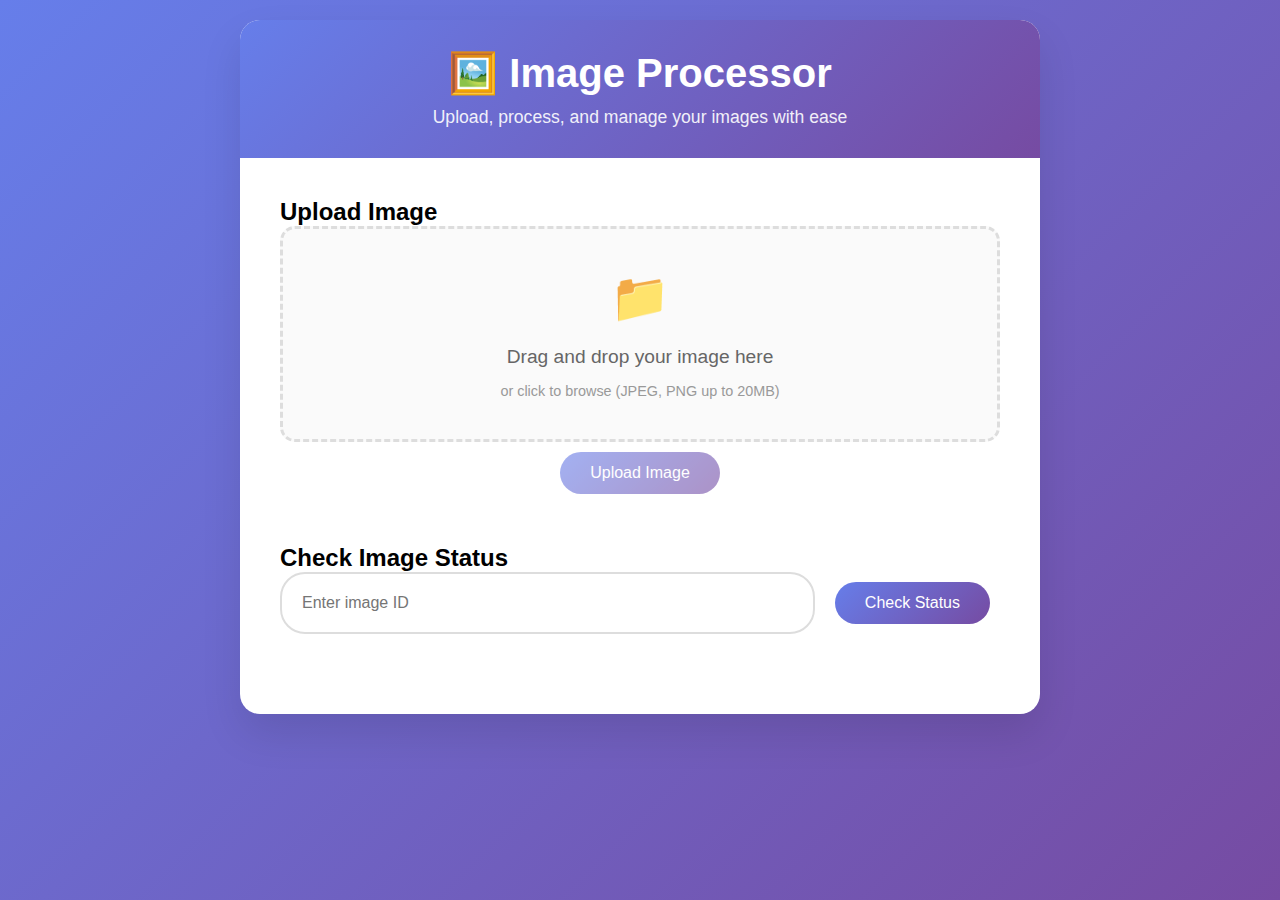
<file: 4_imageprocessor/index.html>
<!DOCTYPE html>
<html lang="en">
<head>
    <meta charset="UTF-8">
    <meta name="viewport" content="width=device-width, initial-scale=1.0">
    <title>Image Processor</title>
    <style>
        * {
            margin: 0;
            padding: 0;
            box-sizing: border-box;
        }

        body {
            font-family: 'Segoe UI', Tahoma, Geneva, Verdana, sans-serif;
            background: linear-gradient(135deg, #667eea 0%, #764ba2 100%);
            min-height: 100vh;
            padding: 20px;
        }

        .container {
            max-width: 800px;
            margin: 0 auto;
            background: white;
            border-radius: 20px;
            box-shadow: 0 20px 40px rgba(0, 0, 0, 0.1);
            overflow: hidden;
        }

        .header {
            background: linear-gradient(135deg, #667eea 0%, #764ba2 100%);
            color: white;
            padding: 30px;
            text-align: center;
        }

        .header h1 {
            font-size: 2.5rem;
            margin-bottom: 10px;
        }

        .header p {
            font-size: 1.1rem;
            opacity: 0.9;
        }

        .content {
            padding: 40px;
        }

        .upload-section {
            margin-bottom: 40px;
        }

        .upload-area {
            border: 3px dashed #ddd;
            border-radius: 15px;
            padding: 40px;
            text-align: center;
            transition: all 0.3s ease;
            cursor: pointer;
            background: #fafafa;
        }

        .upload-area:hover {
            border-color: #667eea;
            background: #f0f4ff;
        }

        .upload-area.dragover {
            border-color: #667eea;
            background: #e8f2ff;
            transform: scale(1.02);
        }

        .upload-icon {
            font-size: 3rem;
            color: #667eea;
            margin-bottom: 20px;
        }

        .upload-text {
            font-size: 1.2rem;
            color: #666;
            margin-bottom: 15px;
        }

        .upload-hint {
            font-size: 0.9rem;
            color: #999;
        }

        #fileInput {
            display: none;
        }

        .btn {
            background: linear-gradient(135deg, #667eea 0%, #764ba2 100%);
            color: white;
            border: none;
            padding: 12px 30px;
            border-radius: 25px;
            font-size: 1rem;
            cursor: pointer;
            transition: all 0.3s ease;
            margin: 10px;
        }

        .btn:hover {
            transform: translateY(-2px);
            box-shadow: 0 10px 20px rgba(102, 126, 234, 0.3);
        }

        .btn:disabled {
            opacity: 0.6;
            cursor: not-allowed;
            transform: none;
        }

        .btn-secondary {
            background: #6c757d;
        }

        .btn-danger {
            background: #dc3545;
        }

        .status-section {
            margin-bottom: 40px;
        }

        .status-input {
            display: flex;
            gap: 10px;
            margin-bottom: 20px;
        }

        .status-input input {
            flex: 1;
            padding: 12px 20px;
            border: 2px solid #ddd;
            border-radius: 25px;
            font-size: 1rem;
            outline: none;
            transition: border-color 0.3s ease;
        }

        .status-input input:focus {
            border-color: #667eea;
        }

        .status-result {
            background: #f8f9fa;
            border-radius: 15px;
            padding: 20px;
            margin-top: 20px;
            display: none;
        }

        .status-result.show {
            display: block;
        }

        .status-badge {
            display: inline-block;
            padding: 5px 15px;
            border-radius: 20px;
            font-size: 0.9rem;
            font-weight: bold;
            margin-bottom: 10px;
        }

        .status-pending {
            background: #fff3cd;
            color: #856404;
        }

        .status-running {
            background: #cce5ff;
            color: #004085;
        }

        .status-completed {
            background: #d4edda;
            color: #155724;
        }

        .status-failed {
            background: #f8d7da;
            color: #721c24;
        }

        .image-preview {
            max-width: 100%;
            border-radius: 10px;
            margin-top: 15px;
        }

        .progress {
            width: 100%;
            height: 6px;
            background: #e9ecef;
            border-radius: 3px;
            overflow: hidden;
            margin: 20px 0;
        }

        .progress-bar {
            height: 100%;
            background: linear-gradient(135deg, #667eea 0%, #764ba2 100%);
            width: 0%;
            transition: width 0.3s ease;
        }

        .alert {
            padding: 15px 20px;
            border-radius: 10px;
            margin: 20px 0;
            display: none;
        }

        .alert-success {
            background: #d4edda;
            color: #155724;
            border: 1px solid #c3e6cb;
        }

        .alert-error {
            background: #f8d7da;
            color: #721c24;
            border: 1px solid #f5c6cb;
        }

        .alert.show {
            display: block;
        }

        @media (max-width: 768px) {
            .container {
                margin: 10px;
                border-radius: 15px;
            }

            .content {
                padding: 20px;
            }

            .header h1 {
                font-size: 2rem;
            }

            .status-input {
                flex-direction: column;
            }
        }
    </style>
</head>
<body>
    <div class="container">
        <div class="header">
            <h1>🖼️ Image Processor</h1>
            <p>Upload, process, and manage your images with ease</p>
        </div>

        <div class="content">
            <!-- Upload Section -->
            <div class="upload-section">
                <h2>Upload Image</h2>
                <div class="upload-area" id="uploadArea">
                    <div class="upload-icon">📁</div>
                    <div class="upload-text">Drag and drop your image here</div>
                    <div class="upload-hint">or click to browse (JPEG, PNG up to 20MB)</div>
                    <input type="file" id="fileInput" accept="image/jpeg,image/png">
                </div>
                <div style="text-align: center;">
                    <button class="btn" id="uploadBtn" disabled>Upload Image</button>
                </div>
                <div class="progress" id="progressBar" style="display: none;">
                    <div class="progress-bar" id="progressBarFill"></div>
                </div>
            </div>

            <!-- Status Check Section -->
            <div class="status-section">
                <h2>Check Image Status</h2>
                <div class="status-input">
                    <input type="text" id="imageId" placeholder="Enter image ID">
                    <button class="btn" id="checkBtn">Check Status</button>
                </div>
                <div class="status-result" id="statusResult">
                    <div id="statusContent"></div>
                </div>
            </div>

            <!-- Alerts -->
            <div class="alert" id="alert"></div>
        </div>
    </div>

    <script>
        class ImageProcessor {
            constructor() {
                this.uploadArea = document.getElementById('uploadArea');
                this.fileInput = document.getElementById('fileInput');
                this.uploadBtn = document.getElementById('uploadBtn');
                this.progressBar = document.getElementById('progressBar');
                this.progressBarFill = document.getElementById('progressBarFill');
                this.imageId = document.getElementById('imageId');
                this.checkBtn = document.getElementById('checkBtn');
                this.statusResult = document.getElementById('statusResult');
                this.statusContent = document.getElementById('statusContent');
                this.alert = document.getElementById('alert');

                this.setupEventListeners();
            }

            setupEventListeners() {
                // Upload area events
                this.uploadArea.addEventListener('click', () => this.fileInput.click());
                this.uploadArea.addEventListener('dragover', (e) => this.handleDragOver(e));
                this.uploadArea.addEventListener('dragleave', (e) => this.handleDragLeave(e));
                this.uploadArea.addEventListener('drop', (e) => this.handleDrop(e));
                this.fileInput.addEventListener('change', (e) => this.handleFileSelect(e));

                // Button events
                this.uploadBtn.addEventListener('click', () => this.uploadImage());
                this.checkBtn.addEventListener('click', () => this.checkStatus());

                // Enter key for status check
                this.imageId.addEventListener('keypress', (e) => {
                    if (e.key === 'Enter') {
                        this.checkStatus();
                    }
                });
            }

            handleDragOver(e) {
                e.preventDefault();
                this.uploadArea.classList.add('dragover');
            }

            handleDragLeave(e) {
                e.preventDefault();
                this.uploadArea.classList.remove('dragover');
            }

            handleDrop(e) {
                e.preventDefault();
                this.uploadArea.classList.remove('dragover');
                const files = e.dataTransfer.files;
                if (files.length > 0) {
                    this.fileInput.files = files;
                    this.handleFileSelect({ target: this.fileInput });
                }
            }

            handleFileSelect(e) {
                const file = e.target.files[0];
                if (file) {
                    this.uploadBtn.disabled = false;
                    this.showAlert(`Selected: ${file.name}`, 'success');
                }
            }

            async uploadImage() {
                const file = this.fileInput.files[0];
                if (!file) {
                    this.showAlert('Please select a file first', 'error');
                    return;
                }

                // Validate file size (20MB)
                if (file.size > 20 * 1024 * 1024) {
                    this.showAlert('File size must be less than 20MB', 'error');
                    return;
                }

                // Validate file type
                if (!['image/jpeg', 'image/png'].includes(file.type)) {
                    this.showAlert('Please select a JPEG or PNG image', 'error');
                    return;
                }

                const formData = new FormData();
                formData.append('file', file);

                this.uploadBtn.disabled = true;
                this.progressBar.style.display = 'block';
                this.progressBarFill.style.width = '0%';

                try {
                    // Simulate progress
                    const progressInterval = setInterval(() => {
                        const currentWidth = parseInt(this.progressBarFill.style.width) || 0;
                        if (currentWidth < 90) {
                            this.progressBarFill.style.width = (currentWidth + 10) + '%';
                        }
                    }, 200);

                    const response = await fetch('/upload', {
                        method: 'POST',
                        body: formData
                    });

                    clearInterval(progressInterval);
                    this.progressBarFill.style.width = '100%';

                    if (response.ok) {
                        const result = await response.json();
                        this.showAlert(`Image uploaded successfully! ID: ${result.id}`, 'success');
                        this.imageId.value = result.id;
                        this.fileInput.value = '';
                        this.uploadBtn.disabled = true;
                    } else {
                        const error = await response.json();
                        this.showAlert(`Upload failed: ${error.error}`, 'error');
                    }
                } catch (error) {
                    this.showAlert(`Upload failed: ${error.message}`, 'error');
                } finally {
                    setTimeout(() => {
                        this.progressBar.style.display = 'none';
                        this.uploadBtn.disabled = false;
                    }, 1000);
                }
            }

            async checkStatus() {
                const id = this.imageId.value.trim();
                if (!id) {
                    this.showAlert('Please enter an image ID', 'error');
                    return;
                }

                this.checkBtn.disabled = true;

                try {
                    const response = await fetch(`/image/${id}`);
                    
                    if (response.ok) {
                        const image = await response.json();
                        this.displayStatus(image);
                    } else if (response.status === 404) {
                        this.showAlert('Image not found', 'error');
                        this.statusResult.classList.remove('show');
                    } else {
                        const error = await response.json();
                        this.showAlert(`Error: ${error.error}`, 'error');
                    }
                } catch (error) {
                    this.showAlert(`Error: ${error.message}`, 'error');
                } finally {
                    this.checkBtn.disabled = false;
                }
            }

            displayStatus(image) {
                const statusClass = `status-${image.status}`;
                const statusText = image.status.charAt(0).toUpperCase() + image.status.slice(1);
                
                let content = `
                    <div class="status-badge ${statusClass}">${statusText}</div>
                `;

                if (image.status === 'completed' && image.url) {
                    content += `
                        <p><strong>Image URL:</strong> <a href="${image.url}" target="_blank">${image.url}</a></p>
                        <img src="${image.url}" alt="Processed image" class="image-preview">
                        <br><br>
                        <button class="btn btn-danger" onclick="imageProcessor.deleteImage('${this.imageId.value}')">Delete Image</button>
                    `;
                } else if (image.status === 'failed') {
                    content += '<p>Image processing failed. Please try uploading again.</p>';
                } else {
                    content += '<p>Image is being processed. Please check back later.</p>';
                }

                this.statusContent.innerHTML = content;
                this.statusResult.classList.add('show');
            }

            async deleteImage(id) {
                if (!confirm('Are you sure you want to delete this image?')) {
                    return;
                }

                try {
                    const response = await fetch(`/image/${id}`, {
                        method: 'DELETE'
                    });

                    if (response.ok) {
                        this.showAlert('Image deleted successfully', 'success');
                        this.statusResult.classList.remove('show');
                        this.imageId.value = '';
                    } else {
                        const error = await response.json();
                        this.showAlert(`Delete failed: ${error.error}`, 'error');
                    }
                } catch (error) {
                    this.showAlert(`Delete failed: ${error.message}`, 'error');
                }
            }

            showAlert(message, type) {
                this.alert.textContent = message;
                this.alert.className = `alert alert-${type} show`;
                
                setTimeout(() => {
                    this.alert.classList.remove('show');
                }, 5000);
            }
        }

        // Initialize the application
        const imageProcessor = new ImageProcessor();
    </script>
</body>
</html>
</file>
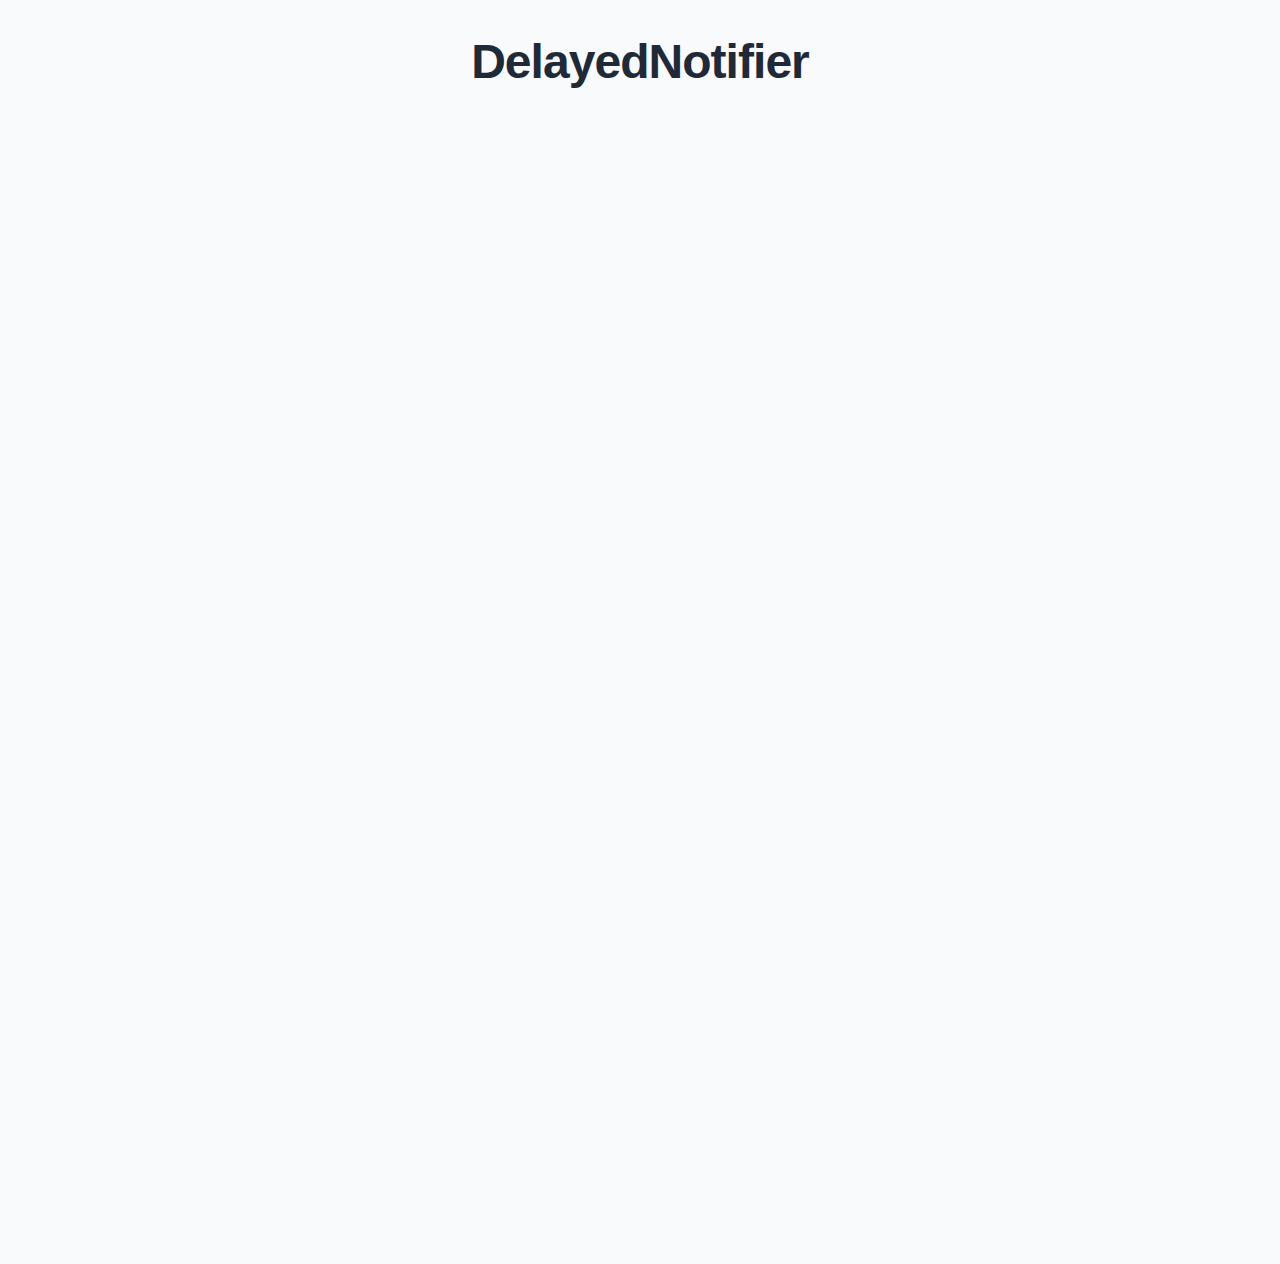
<file: 1_delayed_notifier/static/index.html>
<!doctype html>
<html lang="ru">
<head>
    <meta charset="utf-8" />
    <meta name="viewport" content="width=device-width, initial-scale=1" />
    <title>DelayedNotifier</title>
    <style>
        * {
            margin: 0;
            padding: 0;
            box-sizing: border-box;
        }

        body {
            font-family: 'Inter', 'SF Pro Display', -apple-system, BlinkMacSystemFont, 'Segoe UI', Roboto, Arial, sans-serif;
            background: #f8fafc;
            min-height: 100vh;
            padding: 24px;
            line-height: 1.6;
        }

        .container {
            max-width: 800px;
            margin: 0 auto;
            animation: fadeInUp 0.8s ease-out;
        }

        @keyframes fadeInUp {
            from { opacity: 0; transform: translateY(30px); }
            to { opacity: 1; transform: translateY(0); }
        }

        h1 {
            text-align: center;
            color: #1f2937;
            font-size: 3rem;
            font-weight: 700;
            margin-bottom: 40px;
            letter-spacing: -0.02em;
        }

        .card {
            background: white;
            border: 1px solid #e5e7eb;
            border-radius: 24px;
            padding: 32px;
            margin-bottom: 32px;
            box-shadow:
                    0 20px 40px rgba(0,0,0,0.08),
                    0 1px 3px rgba(0,0,0,0.05);
            transition: all 0.3s cubic-bezier(0.4, 0, 0.2, 1);
            animation: slideIn 0.6s ease-out forwards;
            animation-delay: 0.2s;
            opacity: 0;
        }

        .card:nth-child(3) {
            animation-delay: 0.4s;
        }

        @keyframes slideIn {
            from { opacity: 0; transform: translateY(20px) scale(0.95); }
            to { opacity: 1; transform: translateY(0) scale(1); }
        }

        .card:hover {
            transform: translateY(-8px) scale(1.02);
            box-shadow:
                    0 32px 64px rgba(0,0,0,0.15),
                    0 1px 3px rgba(0,0,0,0.1);
        }

        h2 {
            color: #1f2937;
            font-size: 1.5rem;
            font-weight: 700;
            margin-bottom: 24px;
            position: relative;
            padding-left: 20px;
        }

        h2::before {
            content: '';
            position: absolute;
            left: 0;
            top: 50%;
            transform: translateY(-50%);
            width: 4px;
            height: 24px;
            background: #3b82f6;
            border-radius: 2px;
        }

        label {
            display: block;
            margin: 20px 0 8px;
            font-weight: 600;
            color: #374151;
            font-size: 0.95rem;
            text-transform: uppercase;
            letter-spacing: 0.5px;
        }

        input, select, textarea {
            width: 100%;
            padding: 16px 20px;
            border: 2px solid #e5e7eb;
            border-radius: 16px;
            font-size: 1rem;
            background: white;
            transition: all 0.3s ease;
        }

        input:focus, select:focus, textarea:focus {
            outline: none;
            border-color: #3b82f6;
            background: white;
            box-shadow: 0 0 0 4px rgba(59, 130, 246, 0.1);
            transform: scale(1.02);
        }

        textarea {
            resize: vertical;
            min-height: 120px;
        }

        button {
            padding: 16px 24px;
            border: none;
            border-radius: 16px;
            background: #3b82f6;
            color: white;
            cursor: pointer;
            font-weight: 600;
            font-size: 1rem;
            transition: all 0.3s cubic-bezier(0.4, 0, 0.2, 1);
            position: relative;
            overflow: hidden;
            text-transform: uppercase;
            letter-spacing: 0.5px;
        }

        button::before {
            content: '';
            position: absolute;
            top: 0;
            left: -100%;
            width: 100%;
            height: 100%;
            background: linear-gradient(90deg, transparent, rgba(255,255,255,0.2), transparent);
            transition: left 0.5s;
        }

        button:hover::before {
            left: 100%;
        }

        button:hover {
            transform: translateY(-2px);
            background: #2563eb;
            box-shadow: 0 10px 30px rgba(59, 130, 246, 0.4);
        }

        button:active {
            transform: translateY(0);
        }

        .delete-btn {
            background: #ef4444 !important;
        }

        .delete-btn:hover {
            background: #dc2626 !important;
            box-shadow: 0 10px 30px rgba(239, 68, 68, 0.4) !important;
        }

        .form-row {
            margin-top: 32px;
            display: flex;
            gap: 12px;
            align-items: center;
        }

        .query-controls {
            display: flex;
            gap: 12px;
            align-items: stretch;
            flex-wrap: wrap;
        }

        .query-controls input {
            flex: 1;
            min-width: 200px;
        }

        .query-controls button {
            padding: 16px 20px;
            white-space: nowrap;
        }

        pre {
            margin-top: 20px;
            background: #f8fafc;
            padding: 20px;
            border-radius: 16px;
            overflow: auto;
            font-family: 'SF Mono', Consolas, 'Liberation Mono', Menlo, monospace;
            font-size: 0.9rem;
            line-height: 1.5;
            border: 2px solid #e2e8f0;
            box-shadow: inset 0 2px 4px rgba(0,0,0,0.05);
            white-space: pre-wrap;
            word-break: break-all;
        }

        .hint {
            color: #6b7280;
            font-size: 0.9rem;
            margin-top: 16px;
            padding: 16px;
            background: rgba(59, 130, 246, 0.1);
            border-radius: 12px;
            border-left: 4px solid #3b82f6;
        }

        @media (max-width: 640px) {
            body {
                padding: 16px;
            }

            h1 {
                font-size: 2rem;
                margin-bottom: 24px;
            }

            .card {
                padding: 24px;
                border-radius: 20px;
            }

            .query-controls {
                flex-direction: column;
            }

            .query-controls input {
                min-width: unset;
            }
        }

        .loading {
            opacity: 0.7;
            pointer-events: none;
        }

        .success {
            background: rgba(34, 197, 94, 0.1);
            border-color: #22c55e;
        }

        .error {
            background: rgba(239, 68, 68, 0.1);
            border-color: #ef4444;
        }
    </style>
</head>
<body>
<div class="container">
    <h1>DelayedNotifier</h1>
    <div class="card">
        <h2>Создать уведомление</h2>
        <form id="f">
            <label>Время отправки</label>
            <input type="datetime-local" id="send_at" />
            <label>Канал</label>
            <select id="channel">
                <option value="email" disabled style="color: #9ca3af;">📧 Email (недоступен)</option>
                <option value="telegram" selected>💬 Telegram</option>
            </select>
            <label>Получатель</label>
            <input id="recipient" placeholder="Telegram chat_id (например: 123456789)" />
            <label>Сообщение</label>
            <textarea id="message" rows="4" placeholder="Текст уведомления..."></textarea>
            <div class="form-row">
                <button type="submit">✨ Создать уведомление</button>
            </div>
        </form>
        <div class="hint">
            💡 <strong>Подсказка:</strong> Выберите дату и время в будущем для отложенной отправки. Если не указать время — уведомление отправится сразу.
        </div>
    </div>

    <div class="card">
        <h2>Проверить статус / Отменить</h2>
        <div class="query-controls">
            <input id="query_id" placeholder="🔍 Введите notification id" />
            <button id="btn_get">📊 Проверить</button>
            <button id="btn_del" class="delete-btn">🗑️ Отменить</button>
        </div>
        <pre id="result"></pre>
    </div>
</div>

<script>
    const f = document.getElementById('f');
    const result = document.getElementById('result');

    f.addEventListener('submit', async (e) => {
        e.preventDefault();
        const submitBtn = e.target.querySelector('button[type="submit"]');
        const originalText = submitBtn.textContent;

        submitBtn.textContent = '⏳ Создание...';
        submitBtn.classList.add('loading');

        try {
            const sendAtInput = document.getElementById('send_at');
            let sendAtValue = sendAtInput.value;

            // Convert datetime-local to RFC3339 format if a value is provided
            if (sendAtValue) {
                const date = new Date(sendAtValue);
                sendAtValue = date.toISOString();
            }

            const payload = {
                send_at: sendAtValue,
                channel: document.getElementById('channel').value,
                recipient: document.getElementById('recipient').value.trim(),
                message: document.getElementById('message').value,
            };
            const res = await fetch('/notify', { method:'POST', headers:{'Content-Type':'application/json'}, body: JSON.stringify(payload)});
            const data = await res.json();
            result.textContent = JSON.stringify(data, null, 2);
            result.className = res.ok ? 'success' : 'error';
        } catch (error) {
            result.textContent = 'Ошибка: ' + error.message;
            result.className = 'error';
        } finally {
            submitBtn.textContent = originalText;
            submitBtn.classList.remove('loading');
        }
    });

    document.getElementById('btn_get').addEventListener('click', async () => {
        const id = document.getElementById('query_id').value.trim();
        if (!id) return;

        const btn = document.getElementById('btn_get');
        const originalText = btn.textContent;
        btn.textContent = '⏳ Загрузка...';
        btn.classList.add('loading');

        try {
            const res = await fetch('/notify/'+id);
            const data = await res.json();
            result.textContent = JSON.stringify(data, null, 2);
            result.className = res.ok ? 'success' : 'error';
        } catch (error) {
            result.textContent = 'Ошибка: ' + error.message;
            result.className = 'error';
        } finally {
            btn.textContent = originalText;
            btn.classList.remove('loading');
        }
    });

    document.getElementById('btn_del').addEventListener('click', async () => {
        const id = document.getElementById('query_id').value.trim();
        if (!id) return;

        const btn = document.getElementById('btn_del');
        const originalText = btn.textContent;
        btn.textContent = '⏳ Отмена...';
        btn.classList.add('loading');

        try {
            const res = await fetch('/notify/'+id, { method: 'DELETE' });
            result.textContent = res.status === 204 ? '✅ Успешно отменено' : '❌ Ошибка: '+res.status;
            result.className = res.status === 204 ? 'success' : 'error';
        } catch (error) {
            result.textContent = '❌ Ошибка: ' + error.message;
            result.className = 'error';
        } finally {
            btn.textContent = originalText;
            btn.classList.remove('loading');
        }
    });
</script>
</body>
</html>
</file>
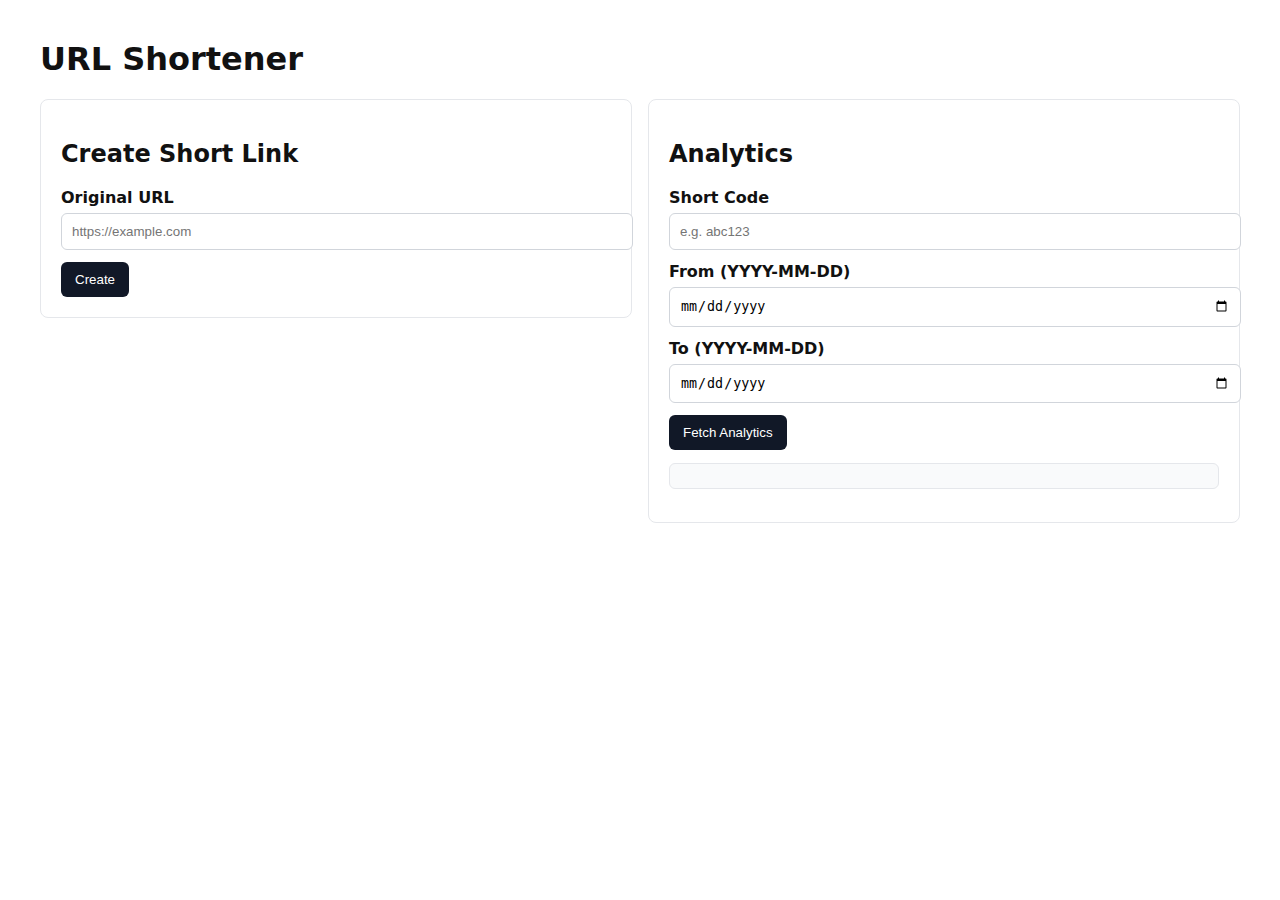
<file: 2_shortener/web/index.html>
<!DOCTYPE html>
<html lang="en">
<head>
  <meta charset="UTF-8" />
  <meta name="viewport" content="width=device-width, initial-scale=1.0" />
  <title>Shortener</title>
  <style>
    body { font-family: system-ui, -apple-system, Segoe UI, Roboto, sans-serif; margin: 40px; color: #111; }
    h1 { margin-top: 0; }
    .card { border: 1px solid #e5e7eb; border-radius: 8px; padding: 20px; margin-bottom: 20px; }
    label { display: block; font-weight: 600; margin-bottom: 6px; }
    input { width: 100%; padding: 10px; border: 1px solid #d1d5db; border-radius: 6px; margin-bottom: 12px; }
    button { background: #111827; color: #fff; border: 0; border-radius: 6px; padding: 10px 14px; cursor: pointer; }
    button:disabled { opacity: 0.6; cursor: not-allowed; }
    pre { background: #f9fafb; border: 1px solid #e5e7eb; padding: 12px; border-radius: 6px; overflow: auto; }
    .row { display: flex; gap: 16px; flex-wrap: wrap; }
    .row .col { flex: 1 1 300px; }
    .muted { color: #6b7280; font-size: 12px; }
  </style>
</head>
<body>
  <h1>URL Shortener</h1>

  <div class="row">
    <div class="col">
      <div class="card">
        <h2>Create Short Link</h2>
        <label for="url">Original URL</label>
        <input id="url" type="url" placeholder="https://example.com" />
        <button id="createBtn">Create</button>
        <div id="createResult" class="muted"></div>
      </div>
    </div>

    <div class="col">
      <div class="card">
        <h2>Analytics</h2>
        <label for="code">Short Code</label>
        <input id="code" type="text" placeholder="e.g. abc123" />

        <label for="from">From (YYYY-MM-DD)</label>
        <input id="from" type="date" />

        <label for="to">To (YYYY-MM-DD)</label>
        <input id="to" type="date" />

        <button id="analyticsBtn">Fetch Analytics</button>
        <pre id="analyticsOut"></pre>
      </div>
    </div>
  </div>

  <script>
    const $ = (id) => document.getElementById(id);

    $('createBtn').addEventListener('click', async () => {
      const url = $('url').value.trim();
      $('createResult').textContent = '';
      if (!url) { $('createResult').textContent = 'Please enter a URL'; return; }
      try {
        const res = await fetch('/shorten', {
          method: 'POST',
          headers: { 'Content-Type': 'application/json' },
          body: JSON.stringify({ url })
        });
        const data = await res.json();
        if (!res.ok) throw new Error(data.error || 'Request failed');
        $('createResult').innerHTML = `Short code: <b>${data.short_code}</b><br/>Open: <a href="/s/${data.short_code}" target="_blank">/s/${data.short_code}</a>`;
      } catch (e) {
        $('createResult').textContent = 'Error: ' + e.message;
      }
    });

    $('analyticsBtn').addEventListener('click', async () => {
      const code = $('code').value.trim();
      const from = $('from').value.trim(); // browser returns YYYY-MM-DD for type=date
      const to = $('to').value.trim();
      const params = new URLSearchParams();
      if (from) params.set('from', from);
      if (to) params.set('to', to);
      $('analyticsOut').textContent = '';
      if (!code) { $('analyticsOut').textContent = 'Enter a short code'; return; }
      try {
        const res = await fetch(`/analytics/${encodeURIComponent(code)}?${params.toString()}`);
        const data = await res.json();
        if (!res.ok) throw new Error(data.error || 'Request failed');
        $('analyticsOut').textContent = JSON.stringify(data, null, 2);
      } catch (e) {
        $('analyticsOut').textContent = 'Error: ' + e.message;
      }
    });
  </script>
</body>
</html>
</file>
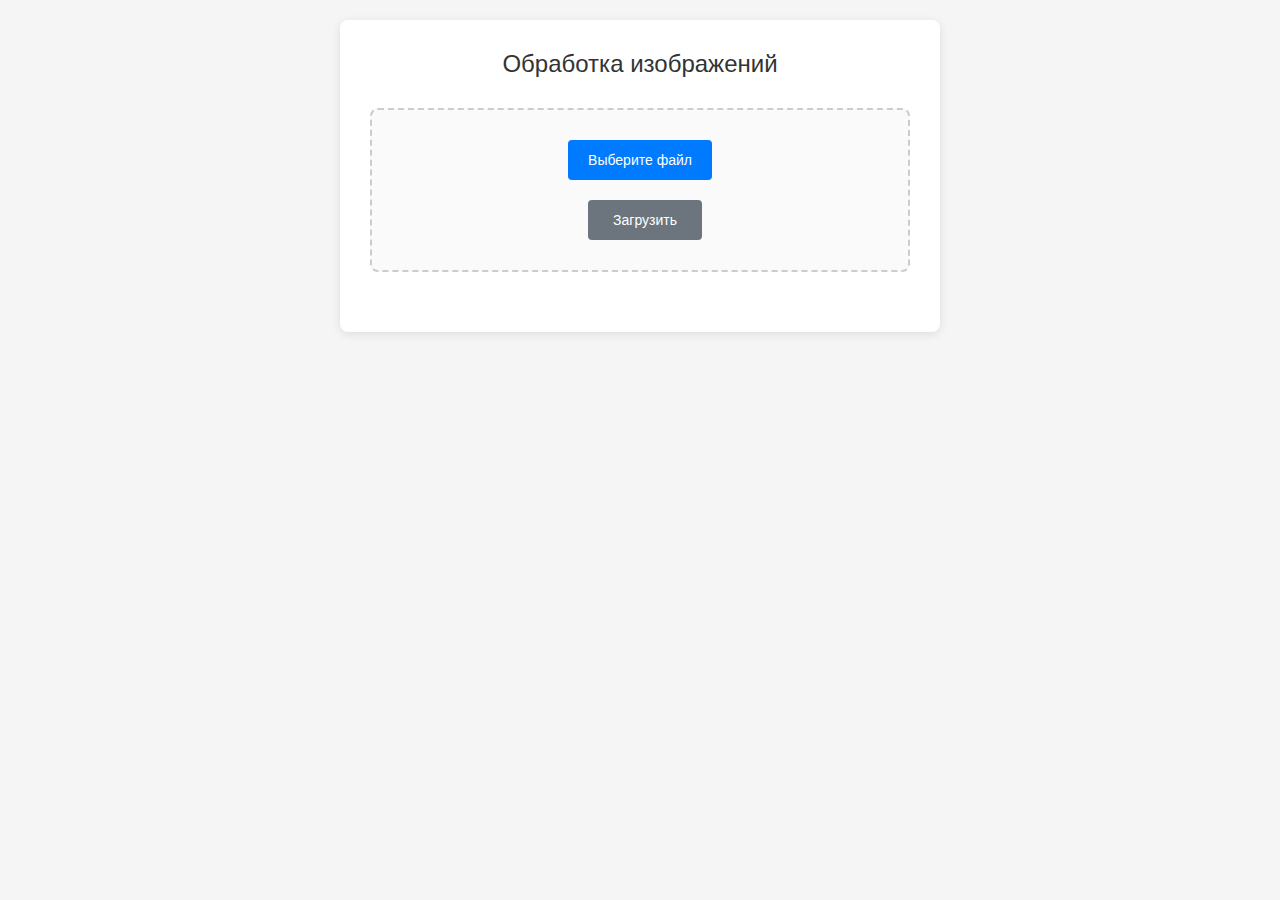
<file: 4_imageprocessor/static/index.html>
<!DOCTYPE html>
<html lang="ru">
<head>
    <meta charset="UTF-8">
    <meta name="viewport" content="width=device-width, initial-scale=1.0">
    <title>Обработка изображений</title>
    <style>
        * {
            margin: 0;
            padding: 0;
            box-sizing: border-box;
        }

        body {
            font-family: "Segoe UI", sans-serif;
            background: #f5f5f5;
            min-height: 100vh;
            padding: 20px;
        }

        .container {
            max-width: 600px;
            margin: 0 auto;
            background: white;
            border-radius: 8px;
            box-shadow: 0 2px 10px rgba(0,0,0,0.1);
            padding: 30px;
        }

        h1 {
            text-align: center;
            margin-bottom: 30px;
            color: #333;
            font-size: 24px;
            font-weight: normal;
        }

        .upload-section {
            border: 2px dashed #ccc;
            border-radius: 8px;
            padding: 30px;
            text-align: center;
            margin-bottom: 30px;
            background: #fafafa;
        }

        .file-input-wrapper {
            margin-bottom: 20px;
        }

        .file-input {
            display: none;
        }

        .file-input-label {
            display: inline-block;
            padding: 12px 20px;
            background: #007bff;
            color: white;
            border-radius: 4px;
            cursor: pointer;
            font-size: 14px;
        }

        .file-input-label:hover {
            background: #0056b3;
        }

        .upload-btn {
            padding: 12px 25px;
            background: #28a745;
            color: white;
            border: none;
            border-radius: 4px;
            font-size: 14px;
            cursor: pointer;
            margin-left: 10px;
        }

        .upload-btn:hover {
            background: #218838;
        }

        .upload-btn:disabled {
            background: #6c757d;
            cursor: not-allowed;
        }

        .file-info {
            margin-top: 15px;
            padding: 10px;
            background: #e9ecef;
            border-radius: 4px;
            display: none;
            text-align: left;
            font-size: 14px;
        }

        .result-section {
            display: none;
        }

        .status {
            padding: 10px;
            border-radius: 4px;
            margin-bottom: 20px;
            font-size: 14px;
        }

        .status.processing {
            background: #fff3cd;
            color: #856404;
            border: 1px solid #ffeaa7;
        }

        .status.completed {
            background: #d4edda;
            color: #155724;
            border: 1px solid #c3e6cb;
        }

        .status.error {
            background: #f8d7da;
            color: #721c24;
            border: 1px solid #f5c6cb;
        }

        .image-result {
            text-align: center;
            margin-bottom: 20px;
        }

        .image-result img {
            max-width: 100%;
            height: auto;
            border: 1px solid #ddd;
            border-radius: 4px;
        }

        .actions {
            text-align: center;
        }

        .btn {
            padding: 8px 16px;
            border: none;
            border-radius: 4px;
            cursor: pointer;
            font-size: 14px;
            margin: 0 5px;
        }

        .btn-refresh {
            background: #17a2b8;
            color: white;
        }

        .btn-refresh:hover {
            background: #138496;
        }

        .btn-delete {
            background: #dc3545;
            color: white;
        }

        .btn-delete:hover {
            background: #c82333;
        }

        .btn-new {
            background: #6c757d;
            color: white;
        }

        .btn-new:hover {
            background: #545b62;
        }

        .loading {
            display: inline-block;
            width: 16px;
            height: 16px;
            border: 2px solid #f3f3f3;
            border-top: 2px solid #007bff;
            border-radius: 50%;
            animation: spin 1s linear infinite;
            margin-right: 5px;
        }

        @keyframes spin {
            0% { transform: rotate(0deg); }
            100% { transform: rotate(360deg); }
        }

        .notification {
            position: fixed;
            top: 20px;
            right: 20px;
            padding: 12px 20px;
            border-radius: 4px;
            color: white;
            font-size: 14px;
            z-index: 1000;
            transform: translateX(400px);
            transition: transform 0.3s ease;
        }

        .notification.show {
            transform: translateX(0);
        }

        .notification.success {
            background: #28a745;
        }

        .notification.error {
            background: #dc3545;
        }
    </style>
</head>
<body>
    <div class="container">
        <h1>Обработка изображений</h1>

        <div class="upload-section" id="uploadSection">
            <form id="uploadForm">
                <div class="file-input-wrapper">
                    <input type="file" id="fileInput" class="file-input" accept="image/jpeg,image/png,image/gif" />
                    <label for="fileInput" class="file-input-label">
                        Выберите файл
                    </label>
                </div>
                <button type="submit" class="upload-btn" id="uploadBtn" disabled>
                    <span class="loading" id="uploadLoading" style="display: none;"></span>
                    <span id="uploadText">Загрузить</span>
                </button>
                <div class="file-info" id="fileInfo"></div>
            </form>
        </div>

        <div class="result-section" id="resultSection">
            <div class="status" id="statusDisplay"></div>
            <div class="image-result" id="imageResult"></div>
            <div class="actions">
                <button class="btn btn-refresh" id="refreshBtn">Обновить</button>
                <button class="btn btn-delete" id="deleteBtn">Удалить</button>
                <button class="btn btn-new" id="newBtn">Загрузить новое</button>
            </div>
        </div>
    </div>

    <div class="notification" id="notification"></div>

    <script>
        class ImageProcessor {
            constructor() {
                this.currentImage = null;
                this.initEventListeners();
            }

            initEventListeners() {
                const fileInput = document.getElementById('fileInput');
                const uploadForm = document.getElementById('uploadForm');
                const refreshBtn = document.getElementById('refreshBtn');
                const deleteBtn = document.getElementById('deleteBtn');
                const newBtn = document.getElementById('newBtn');
                
                fileInput.addEventListener('change', this.handleFileSelect.bind(this));
                uploadForm.addEventListener('submit', this.handleUpload.bind(this));
                refreshBtn.addEventListener('click', this.refreshStatus.bind(this));
                deleteBtn.addEventListener('click', this.deleteImage.bind(this));
                newBtn.addEventListener('click', this.resetToUpload.bind(this));
            }

            handleFileSelect(event) {
                const file = event.target.files[0];
                const uploadBtn = document.getElementById('uploadBtn');
                const fileInfo = document.getElementById('fileInfo');

                if (file) {
                    if (file.size > 20 * 1024 * 1024) {
                        this.showNotification('Файл слишком большой. Максимум 20 МБ', 'error');
                        fileInput.value = '';
                        uploadBtn.disabled = true;
                        fileInfo.style.display = 'none';
                        return;
                    }

                    const validTypes = ['image/jpeg', 'image/png', 'image/gif'];
                    if (!validTypes.includes(file.type)) {
                        this.showNotification('Поддерживаются только JPG, PNG, GIF', 'error');
                        fileInput.value = '';
                        uploadBtn.disabled = true;
                        fileInfo.style.display = 'none';
                        return;
                    }

                    uploadBtn.disabled = false;
                    fileInfo.style.display = 'block';
                    fileInfo.innerHTML = `
                        Файл: ${file.name}<br>
                        Размер: ${this.formatFileSize(file.size)}
                    `;
                } else {
                    uploadBtn.disabled = true;
                    fileInfo.style.display = 'none';
                }
            }

            async handleUpload(event) {
                event.preventDefault();
                
                const fileInput = document.getElementById('fileInput');
                const file = fileInput.files[0];
                
                if (!file) return;

                this.setUploadingState();

                try {
                    const formData = new FormData();
                    formData.append('file', file);

                    const response = await fetch('/upload', {
                        method: 'POST',
                        body: formData
                    });

                    const result = await response.json();

                    if (result.error) {
                        this.showNotification(result.error, 'error');
                        this.resetUploadState();
                    } else {
                        this.currentImage = {
                            id: this.generateTempId(),
                            status: result.status,
                            url: result.url || null,
                            originalName: file.name
                        };

                        this.showResult();
                        this.showNotification('Файл загружен', 'success');
                        
                        if (result.status !== 'completed') {
                            this.pollImageStatus();
                        }
                    }
                } catch (error) {
                    console.error('Ошибка загрузки:', error);
                    this.showNotification('Ошибка при загрузке', 'error');
                    this.resetUploadState();
                }
            }

            async pollImageStatus() {
                if (!this.currentImage) return;

                try {
                    const response = await fetch(`/image?id=${this.currentImage.id}`);
                    const result = await response.json();

                    if (result.error) {
                        this.currentImage.status = 'error';
                        this.currentImage.error = result.error;
                        this.updateStatusDisplay();
                        return;
                    }

                    this.currentImage.status = result.status;
                    if (result.url) {
                        this.currentImage.url = result.url;
                    }
                    
                    this.updateStatusDisplay();

                    if (result.status === 'processing') {
                        setTimeout(() => this.pollImageStatus(), 2000);
                    } else if (result.status === 'completed') {
                        this.showNotification('Обработка завершена', 'success');
                    }
                } catch (error) {
                    console.error('Ошибка при проверке статуса:', error);
                }
            }

            async refreshStatus() {
                if (!this.currentImage) return;

                const refreshBtn = document.getElementById('refreshBtn');
                refreshBtn.disabled = true;
                refreshBtn.innerHTML = '<span class="loading"></span>Обновляем...';

                try {
                    const response = await fetch(`/image?id=${this.currentImage.id}`);
                    const result = await response.json();

                    if (result.error) {
                        this.currentImage.status = 'error';
                        this.currentImage.error = result.error;
                    } else {
                        this.currentImage.status = result.status;
                        if (result.url) {
                            this.currentImage.url = result.url;
                        }
                    }
                    
                    this.updateStatusDisplay();
                } catch (error) {
                    console.error('Ошибка обновления:', error);
                    this.showNotification('Ошибка при обновлении', 'error');
                } finally {
                    refreshBtn.disabled = false;
                    refreshBtn.innerHTML = 'Обновить';
                }
            }

            async deleteImage() {
                if (!this.currentImage || !confirm('Удалить изображение?')) {
                    return;
                }

                try {
                    const response = await fetch(`/image?id=${this.currentImage.id}`, {
                        method: 'DELETE'
                    });

                    const result = await response.json();

                    if (result.error) {
                        this.showNotification(result.error, 'error');
                    } else {
                        this.showNotification('Изображение удалено', 'success');
                        this.resetToUpload();
                    }
                } catch (error) {
                    console.error('Ошибка удаления:', error);
                    this.showNotification('Ошибка при удалении', 'error');
                }
            }

            resetToUpload() {
                this.currentImage = null;
                document.getElementById('uploadSection').style.display = 'block';
                document.getElementById('resultSection').style.display = 'none';
                document.getElementById('fileInput').value = '';
                document.getElementById('fileInfo').style.display = 'none';
                document.getElementById('uploadBtn').disabled = true;
            }

            showResult() {
                document.getElementById('uploadSection').style.display = 'none';
                document.getElementById('resultSection').style.display = 'block';
                this.updateStatusDisplay();
            }

            updateStatusDisplay() {
                const statusDisplay = document.getElementById('statusDisplay');
                const imageResult = document.getElementById('imageResult');

                if (!this.currentImage) return;

                let statusText = '';
                let statusClass = '';

                switch (this.currentImage.status) {
                    case 'processing':
                        statusText = 'Обрабатывается...';
                        statusClass = 'processing';
                        break;
                    case 'completed':
                        statusText = 'Готово. Изображение увеличено в 2 раза.';
                        statusClass = 'completed';
                        break;
                    case 'error':
                        statusText = `Ошибка: ${this.currentImage.error || 'Неизвестная ошибка'}`;
                        statusClass = 'error';
                        break;
                    default:
                        statusText = 'Загружено';
                        statusClass = 'processing';
                }

                statusDisplay.className = `status ${statusClass}`;
                statusDisplay.textContent = statusText;

                if (this.currentImage.url && this.currentImage.status === 'completed') {
                    imageResult.innerHTML = `<img src="${this.currentImage.url}" alt="Обработанное изображение" />`;
                } else {
                    imageResult.innerHTML = '';
                }
            }

            setUploadingState() {
                const uploadBtn = document.getElementById('uploadBtn');
                const uploadLoading = document.getElementById('uploadLoading');
                const uploadText = document.getElementById('uploadText');

                uploadBtn.disabled = true;
                uploadLoading.style.display = 'inline-block';
                uploadText.textContent = 'Загружаем...';
            }

            resetUploadState() {
                const uploadBtn = document.getElementById('uploadBtn');
                const uploadLoading = document.getElementById('uploadLoading');
                const uploadText = document.getElementById('uploadText');

                uploadBtn.disabled = false;
                uploadLoading.style.display = 'none';
                uploadText.textContent = 'Загрузить';
            }

            formatFileSize(bytes) {
                if (bytes === 0) return '0 Байт';
                const k = 1024;
                const sizes = ['Байт', 'КБ', 'МБ'];
                const i = Math.floor(Math.log(bytes) / Math.log(k));
                return parseFloat((bytes / Math.pow(k, i)).toFixed(1)) + ' ' + sizes[i];
            }

            generateTempId() {
                return 'img_' + Math.random().toString(36).substr(2, 9);
            }

            showNotification(message, type) {
                const notification = document.getElementById('notification');
                notification.textContent = message;
                notification.className = `notification ${type}`;
                notification.classList.add('show');

                setTimeout(() => {
                    notification.classList.remove('show');
                }, 3000);
            }
        }

        const imageProcessor = new ImageProcessor();
    </script>
</body>
</html>
</file>
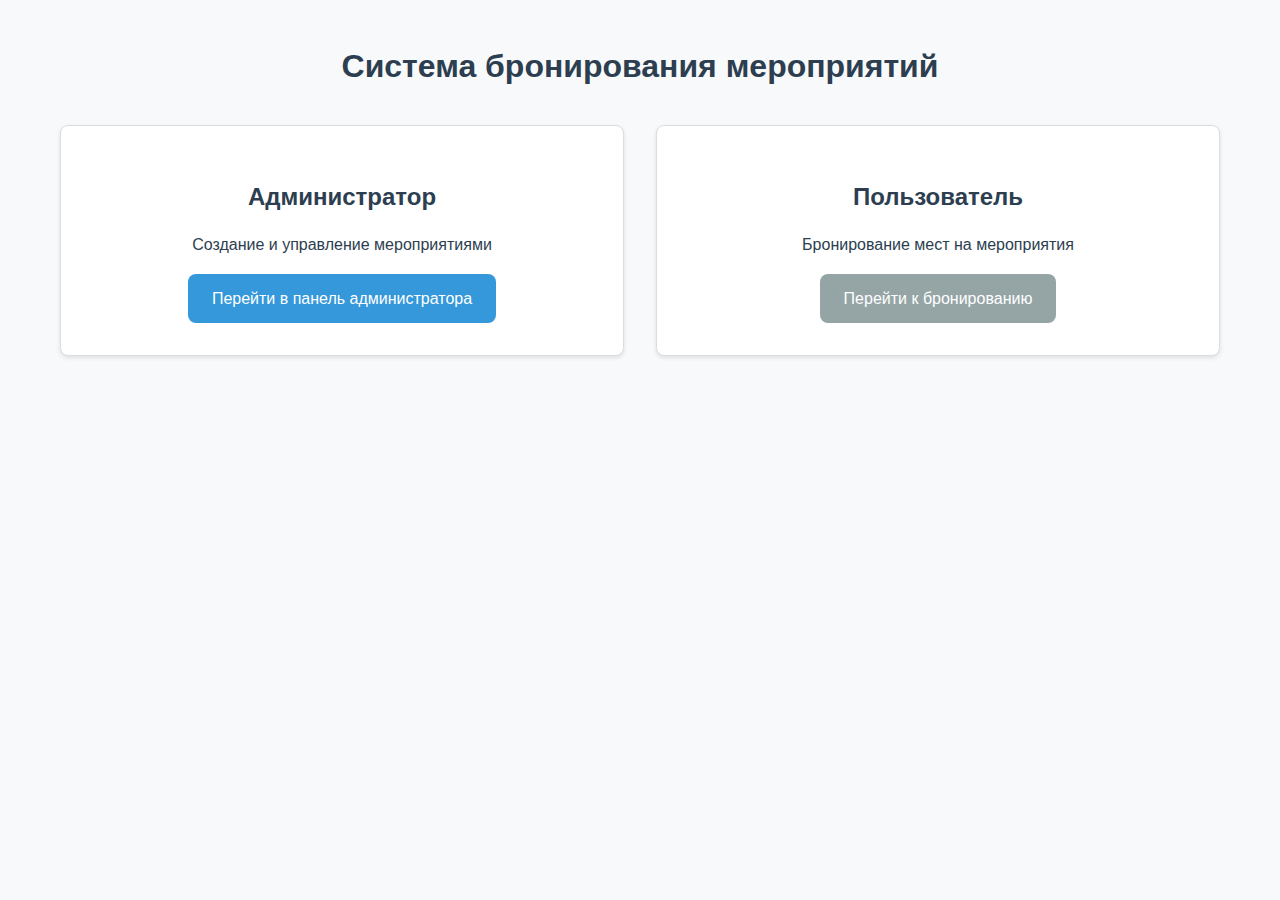
<file: 5_eventbooker/frontend/index.html>
<!DOCTYPE html>
<html lang="ru">
<head>
    <meta charset="UTF-8">
    <meta name="viewport" content="width=device-width, initial-scale=1.0">
    <title>Система бронирования мероприятий</title>
    <link rel="stylesheet" href="style.css">
</head>
<body>
    <div class="container">
        <h1>Система бронирования мероприятий</h1>
        
        <div class="role-selection">
            <div class="card">
                <h2>Администратор</h2>
                <p>Создание и управление мероприятиями</p>
                <a href="admin.html" class="btn btn-primary">Перейти в панель администратора</a>
            </div>
            
            <div class="card">
                <h2>Пользователь</h2>
                <p>Бронирование мест на мероприятия</p>
                <a href="user.html" class="btn btn-secondary">Перейти к бронированию</a>
            </div>
        </div>
    </div>
</body>
</html>
</file>
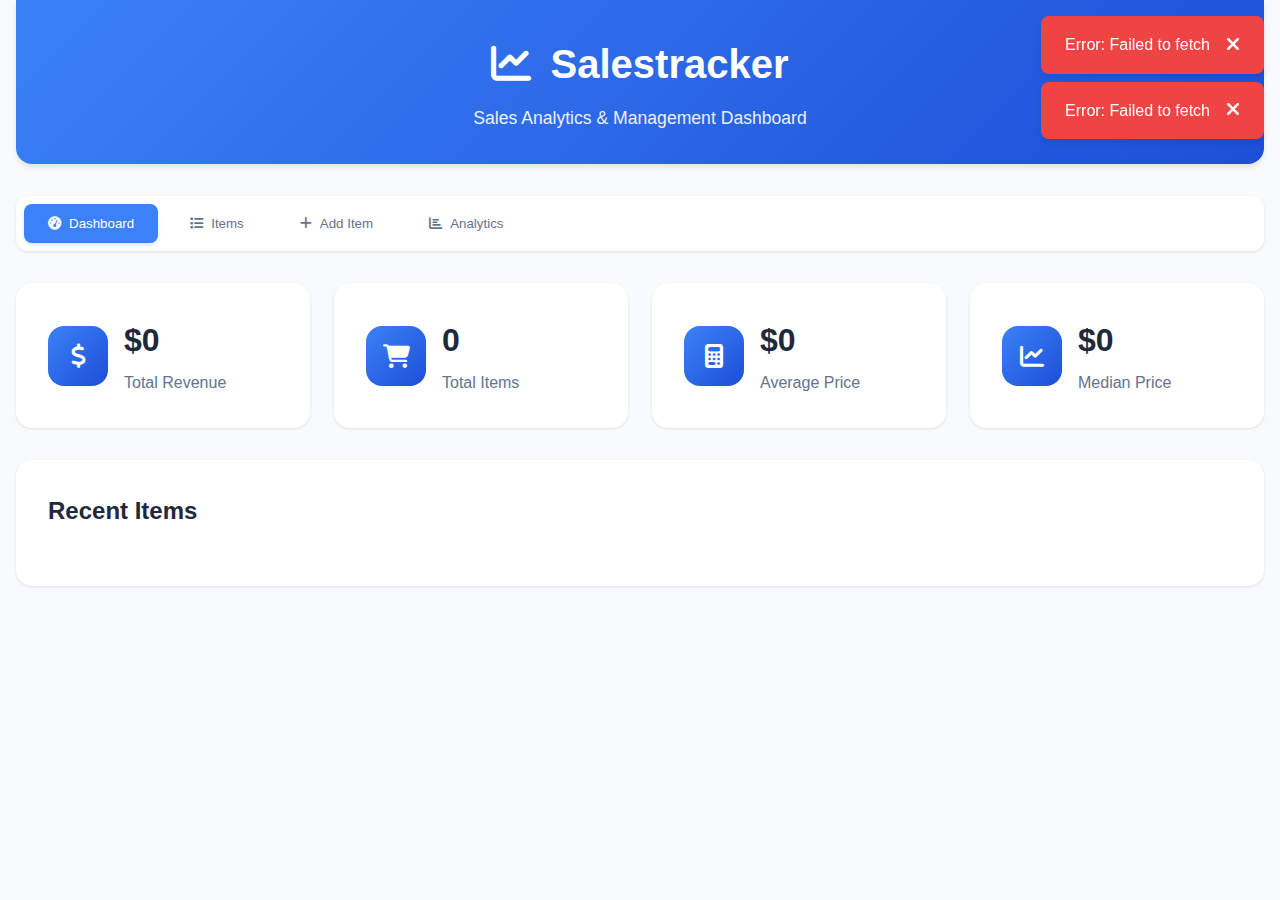
<file: 6_salestracker/frontend/index.html>
<!DOCTYPE html>
<html lang="en">
<head>
    <meta charset="UTF-8">
    <meta name="viewport" content="width=device-width, initial-scale=1.0">
    <title>Salestracker - Sales Analytics Dashboard</title>
    <link rel="stylesheet" href="style.css">
    <link href="https://cdnjs.cloudflare.com/ajax/libs/font-awesome/6.4.0/css/all.min.css" rel="stylesheet">
</head>
<body>
    <div class="container">
        <!-- Header -->
        <header class="header">
            <div class="header-content">
                <h1><i class="fas fa-chart-line"></i> Salestracker</h1>
                <p>Sales Analytics & Management Dashboard</p>
            </div>
        </header>

        <!-- Navigation Tabs -->
        <nav class="nav-tabs">
            <button class="tab-button active" data-tab="dashboard">
                <i class="fas fa-tachometer-alt"></i>
                Dashboard
            </button>
            <button class="tab-button" data-tab="items">
                <i class="fas fa-list"></i>
                Items
            </button>
            <button class="tab-button" data-tab="add-item">
                <i class="fas fa-plus"></i>
                Add Item
            </button>
            <button class="tab-button" data-tab="analytics">
                <i class="fas fa-chart-bar"></i>
                Analytics
            </button>
        </nav>

        <!-- Loading Spinner -->
        <div id="loading" class="loading-spinner" style="display: none;">
            <div class="spinner"></div>
            <p>Loading...</p>
        </div>

        <!-- Alert Messages -->
        <div id="alert-container"></div>

        <!-- Dashboard Tab -->
        <div id="dashboard" class="tab-content active">
            <div class="dashboard-grid">
                <div class="stat-card">
                    <div class="stat-icon">
                        <i class="fas fa-dollar-sign"></i>
                    </div>
                    <div class="stat-info">
                        <h3 id="total-revenue">$0</h3>
                        <p>Total Revenue</p>
                    </div>
                </div>
                <div class="stat-card">
                    <div class="stat-icon">
                        <i class="fas fa-shopping-cart"></i>
                    </div>
                    <div class="stat-info">
                        <h3 id="total-items">0</h3>
                        <p>Total Items</p>
                    </div>
                </div>
                <div class="stat-card">
                    <div class="stat-icon">
                        <i class="fas fa-calculator"></i>
                    </div>
                    <div class="stat-info">
                        <h3 id="average-price">$0</h3>
                        <p>Average Price</p>
                    </div>
                </div>
                <div class="stat-card">
                    <div class="stat-icon">
                        <i class="fas fa-chart-line"></i>
                    </div>
                    <div class="stat-info">
                        <h3 id="median-price">$0</h3>
                        <p>Median Price</p>
                    </div>
                </div>
            </div>
            
            <div class="recent-items-section">
                <h2>Recent Items</h2>
                <div id="recent-items-list" class="recent-items-grid">
                    <!-- Recent items will be populated here -->
                </div>
            </div>
        </div>

        <!-- Items Tab -->
        <div id="items" class="tab-content">
            <div class="items-header">
                <h2>All Items</h2>
                <div class="items-controls">
                    <div class="search-box">
                        <input type="text" id="search-input" placeholder="Search items...">
                        <i class="fas fa-search"></i>
                    </div>
                    <select id="category-filter">
                        <option value="">All Categories</option>
                    </select>
                    <button id="export-csv" class="btn btn-secondary">
                        <i class="fas fa-download"></i>
                        Export CSV
                    </button>
                </div>
            </div>
            
            <div class="table-container">
                <table id="items-table">
                    <thead>
                        <tr>
                            <th data-sort="title">Title <i class="fas fa-sort"></i></th>
                            <th data-sort="price">Price <i class="fas fa-sort"></i></th>
                            <th data-sort="category">Category <i class="fas fa-sort"></i></th>
                            <th data-sort="date">Date <i class="fas fa-sort"></i></th>
                            <th>Description</th>
                            <th>Actions</th>
                        </tr>
                    </thead>
                    <tbody id="items-tbody">
                        <!-- Items will be populated here -->
                    </tbody>
                </table>
            </div>
            
            <div class="pagination">
                <button id="prev-page" class="btn btn-secondary">
                    <i class="fas fa-chevron-left"></i>
                    Previous
                </button>
                <span id="page-info">Page 1 of 1</span>
                <button id="next-page" class="btn btn-secondary">
                    Next
                    <i class="fas fa-chevron-right"></i>
                </button>
            </div>
        </div>

        <!-- Add Item Tab -->
        <div id="add-item" class="tab-content">
            <div class="form-container">
                <h2 id="form-title">Add New Item</h2>
                <form id="item-form">
                    <div class="form-group">
                        <label for="title">Title *</label>
                        <input type="text" id="title" name="title" required>
                    </div>
                    
                    <div class="form-group">
                        <label for="price">Price *</label>
                        <input type="number" id="price" name="price" step="0.01" min="0" required>
                    </div>
                    
                    <div class="form-group">
                        <label for="category">Category *</label>
                        <input type="text" id="category" name="category" required>
                    </div>
                    
                    <div class="form-group">
                        <label for="date">Date *</label>
                        <input type="datetime-local" id="date" name="date" required>
                    </div>
                    
                    <div class="form-group">
                        <label for="description">Description</label>
                        <textarea id="description" name="description" rows="4"></textarea>
                    </div>
                    
                    <div class="form-actions">
                        <button type="submit" class="btn btn-primary" id="submit-btn">
                            <i class="fas fa-plus"></i>
                            Add Item
                        </button>
                        <button type="button" class="btn btn-secondary" id="cancel-btn" style="display: none;">
                            <i class="fas fa-times"></i>
                            Cancel
                        </button>
                    </div>
                </form>
            </div>
        </div>

        <!-- Analytics Tab -->
        <div id="analytics" class="tab-content">
            <div class="analytics-header">
                <h2>Analytics Dashboard</h2>
                <div class="date-range-selector">
                    <input type="date" id="from-date" placeholder="From Date">
                    <input type="date" id="to-date" placeholder="To Date">
                    <button id="apply-filter" class="btn btn-primary">
                        <i class="fas fa-filter"></i>
                        Apply Filter
                    </button>
                    <button id="reset-filter" class="btn btn-secondary">
                        <i class="fas fa-undo"></i>
                        Reset
                    </button>
                </div>
            </div>
            
            <div class="analytics-grid">
                <div class="analytics-card">
                    <h3>Total Sum</h3>
                    <div class="metric-value" id="analytics-sum">$0</div>
                </div>
                <div class="analytics-card">
                    <h3>Total Count</h3>
                    <div class="metric-value" id="analytics-count">0</div>
                </div>
                <div class="analytics-card">
                    <h3>Average</h3>
                    <div class="metric-value" id="analytics-average">$0</div>
                </div>
                <div class="analytics-card">
                    <h3>Median</h3>
                    <div class="metric-value" id="analytics-median">$0</div>
                </div>
                <div class="analytics-card">
                    <h3>90th Percentile</h3>
                    <div class="metric-value" id="analytics-percentile">$0</div>
                </div>
            </div>
        </div>

        <!-- Edit Modal -->
        <div id="edit-modal" class="modal">
            <div class="modal-content">
                <div class="modal-header">
                    <h3>Edit Item</h3>
                    <button class="close-modal" id="close-edit-modal">
                        <i class="fas fa-times"></i>
                    </button>
                </div>
                <form id="edit-form">
                    <input type="hidden" id="edit-id">
                    <div class="form-group">
                        <label for="edit-title">Title *</label>
                        <input type="text" id="edit-title" name="title" required>
                    </div>
                    
                    <div class="form-group">
                        <label for="edit-price">Price *</label>
                        <input type="number" id="edit-price" name="price" step="0.01" min="0" required>
                    </div>
                    
                    <div class="form-group">
                        <label for="edit-category">Category *</label>
                        <input type="text" id="edit-category" name="category" required>
                    </div>
                    
                    <div class="form-group">
                        <label for="edit-date">Date *</label>
                        <input type="datetime-local" id="edit-date" name="date" required>
                    </div>
                    
                    <div class="form-group">
                        <label for="edit-description">Description</label>
                        <textarea id="edit-description" name="description" rows="4"></textarea>
                    </div>
                    
                    <div class="form-actions">
                        <button type="submit" class="btn btn-primary">
                            <i class="fas fa-save"></i>
                            Update Item
                        </button>
                        <button type="button" class="btn btn-secondary" id="cancel-edit">
                            <i class="fas fa-times"></i>
                            Cancel
                        </button>
                    </div>
                </form>
            </div>
        </div>

        <!-- Delete Confirmation Modal -->
        <div id="delete-modal" class="modal">
            <div class="modal-content">
                <div class="modal-header">
                    <h3>Confirm Delete</h3>
                    <button class="close-modal" id="close-delete-modal">
                        <i class="fas fa-times"></i>
                    </button>
                </div>
                <p>Are you sure you want to delete this item? This action cannot be undone.</p>
                <div class="form-actions">
                    <button id="confirm-delete" class="btn btn-danger">
                        <i class="fas fa-trash"></i>
                        Delete
                    </button>
                    <button id="cancel-delete" class="btn btn-secondary">
                        <i class="fas fa-times"></i>
                        Cancel
                    </button>
                </div>
            </div>
        </div>
    </div>

    <script src="main.js"></script>
</body>
</html>
</file>
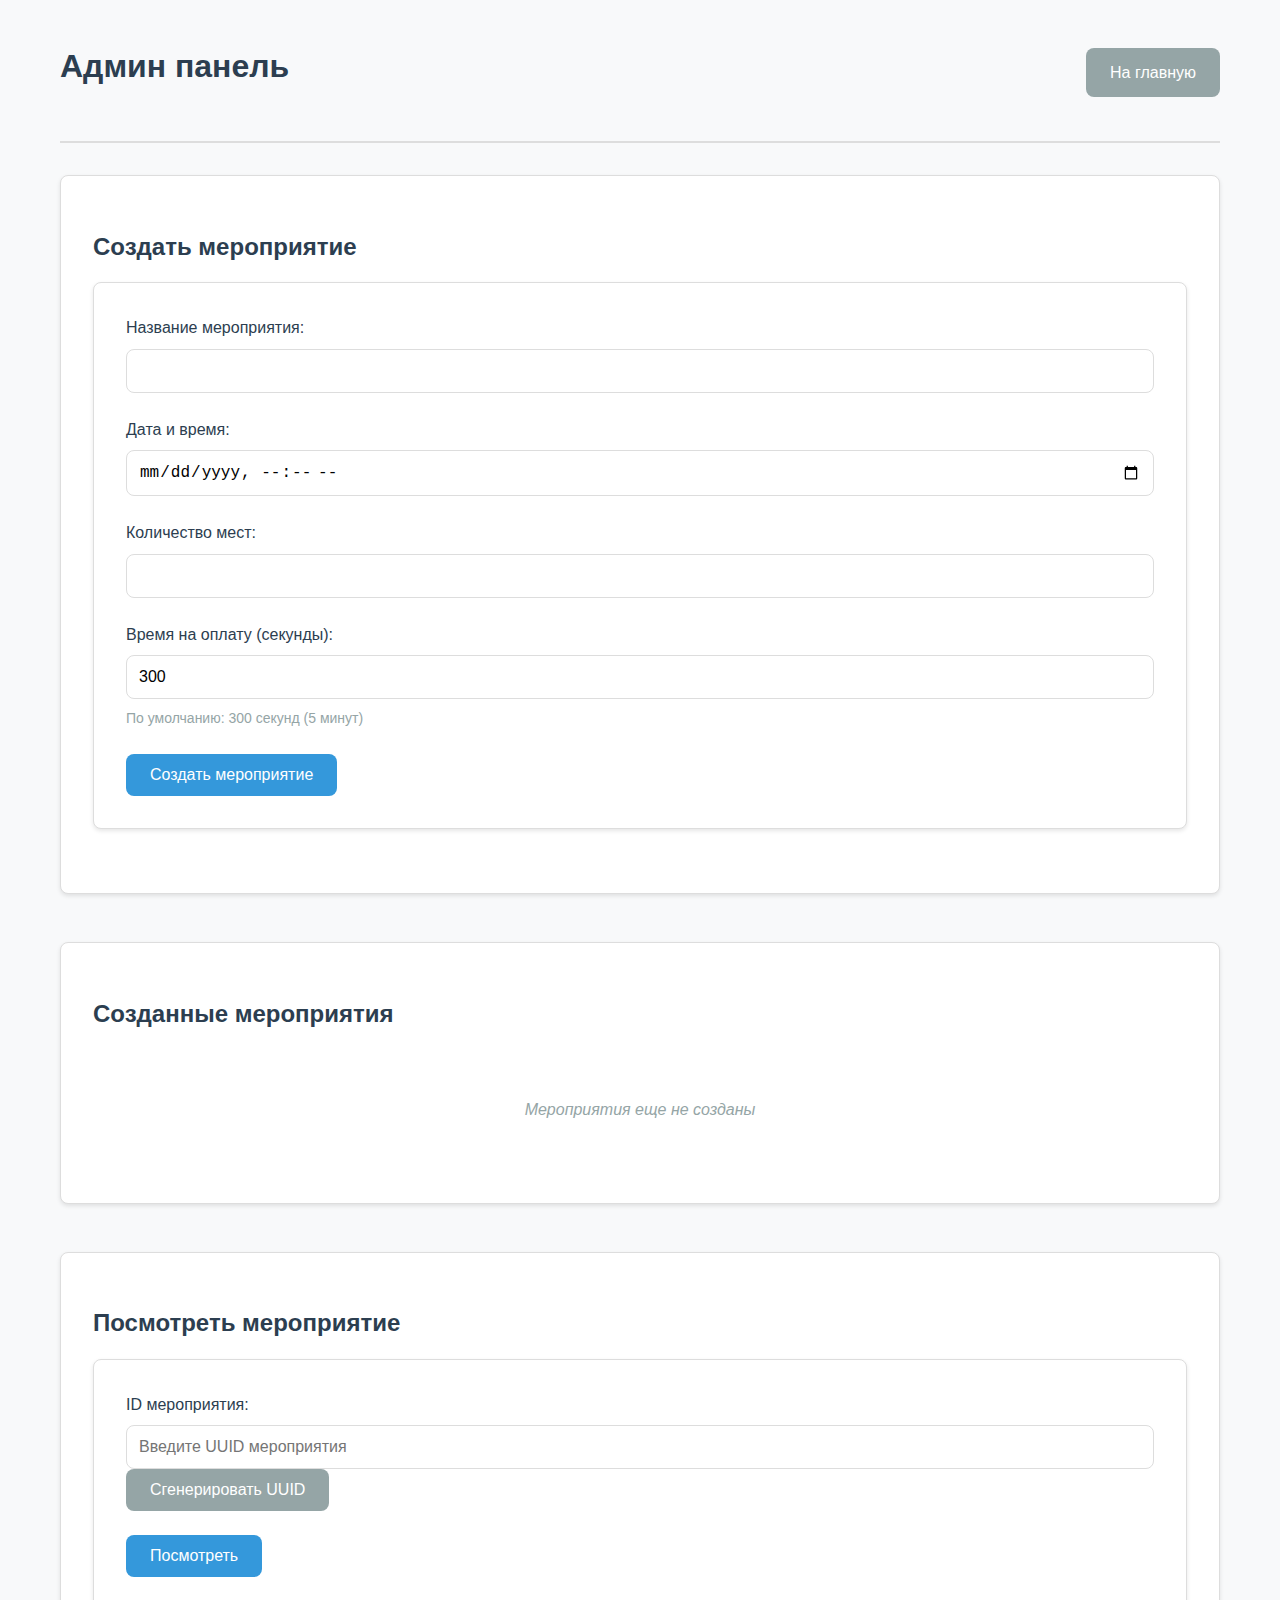
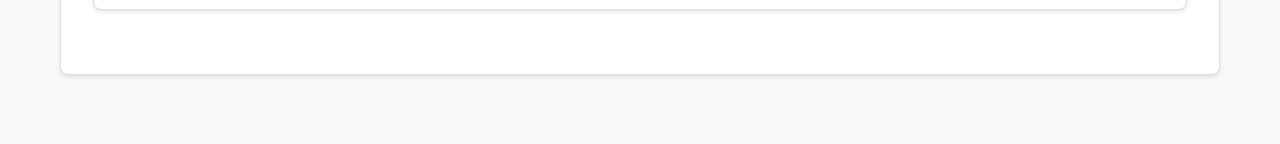
<file: 5_eventbooker/frontend/admin.html>
<!DOCTYPE html>
<html lang="ru">
<head>
    <meta charset="UTF-8">
    <meta name="viewport" content="width=device-width, initial-scale=1.0">
    <title>Админ панель - Система бронирования</title>
    <link rel="stylesheet" href="style.css">
</head>
<body>
    <div class="container">
        <header class="page-header">
            <h1>Админ панель</h1>
            <a href="index.html" class="btn btn-secondary">На главную</a>
        </header>

        <section class="create-event-section">
            <h2>Создать мероприятие</h2>
            <form id="create-event-form" class="form">
                <div class="form-group">
                    <label for="event-name">Название мероприятия:</label>
                    <input type="text" id="event-name" required>
                </div>
                
                <div class="form-group">
                    <label for="event-date">Дата и время:</label>
                    <input type="datetime-local" id="event-date" required>
                </div>
                
                <div class="form-group">
                    <label for="event-capacity">Количество мест:</label>
                    <input type="number" id="event-capacity" min="1" required>
                </div>
                
                <div class="form-group">
                    <label for="booking-ttl">Время на оплату (секунды):</label>
                    <input type="number" id="booking-ttl" value="300" min="60">
                    <small>По умолчанию: 300 секунд (5 минут)</small>
                </div>
                
                <button type="submit" class="btn btn-primary">Создать мероприятие</button>
            </form>
        </section>

        <section class="events-list-section">
            <h2>Созданные мероприятия</h2>
            <div id="created-events" class="events-list">
                <p class="loading-message">Здесь будут отображаться созданные мероприятия с их ID</p>
            </div>
        </section>

        <section class="event-search-section">
            <h2>Посмотреть мероприятие</h2>
            <div class="form">
                <div class="form-group">
                    <label for="event-id-input">ID мероприятия:</label>
                    <input type="text" id="event-id-input" placeholder="Введите UUID мероприятия">
                    <button id="generate-uuid-btn" class="btn btn-secondary">Сгенерировать UUID</button>
                </div>
                <button id="view-event-btn" class="btn btn-primary">Посмотреть</button>
            </div>
        </section>
    </div>

    <div id="message" class="message"></div>
    <script src="admin.js"></script>
</body>
</html>
</file>
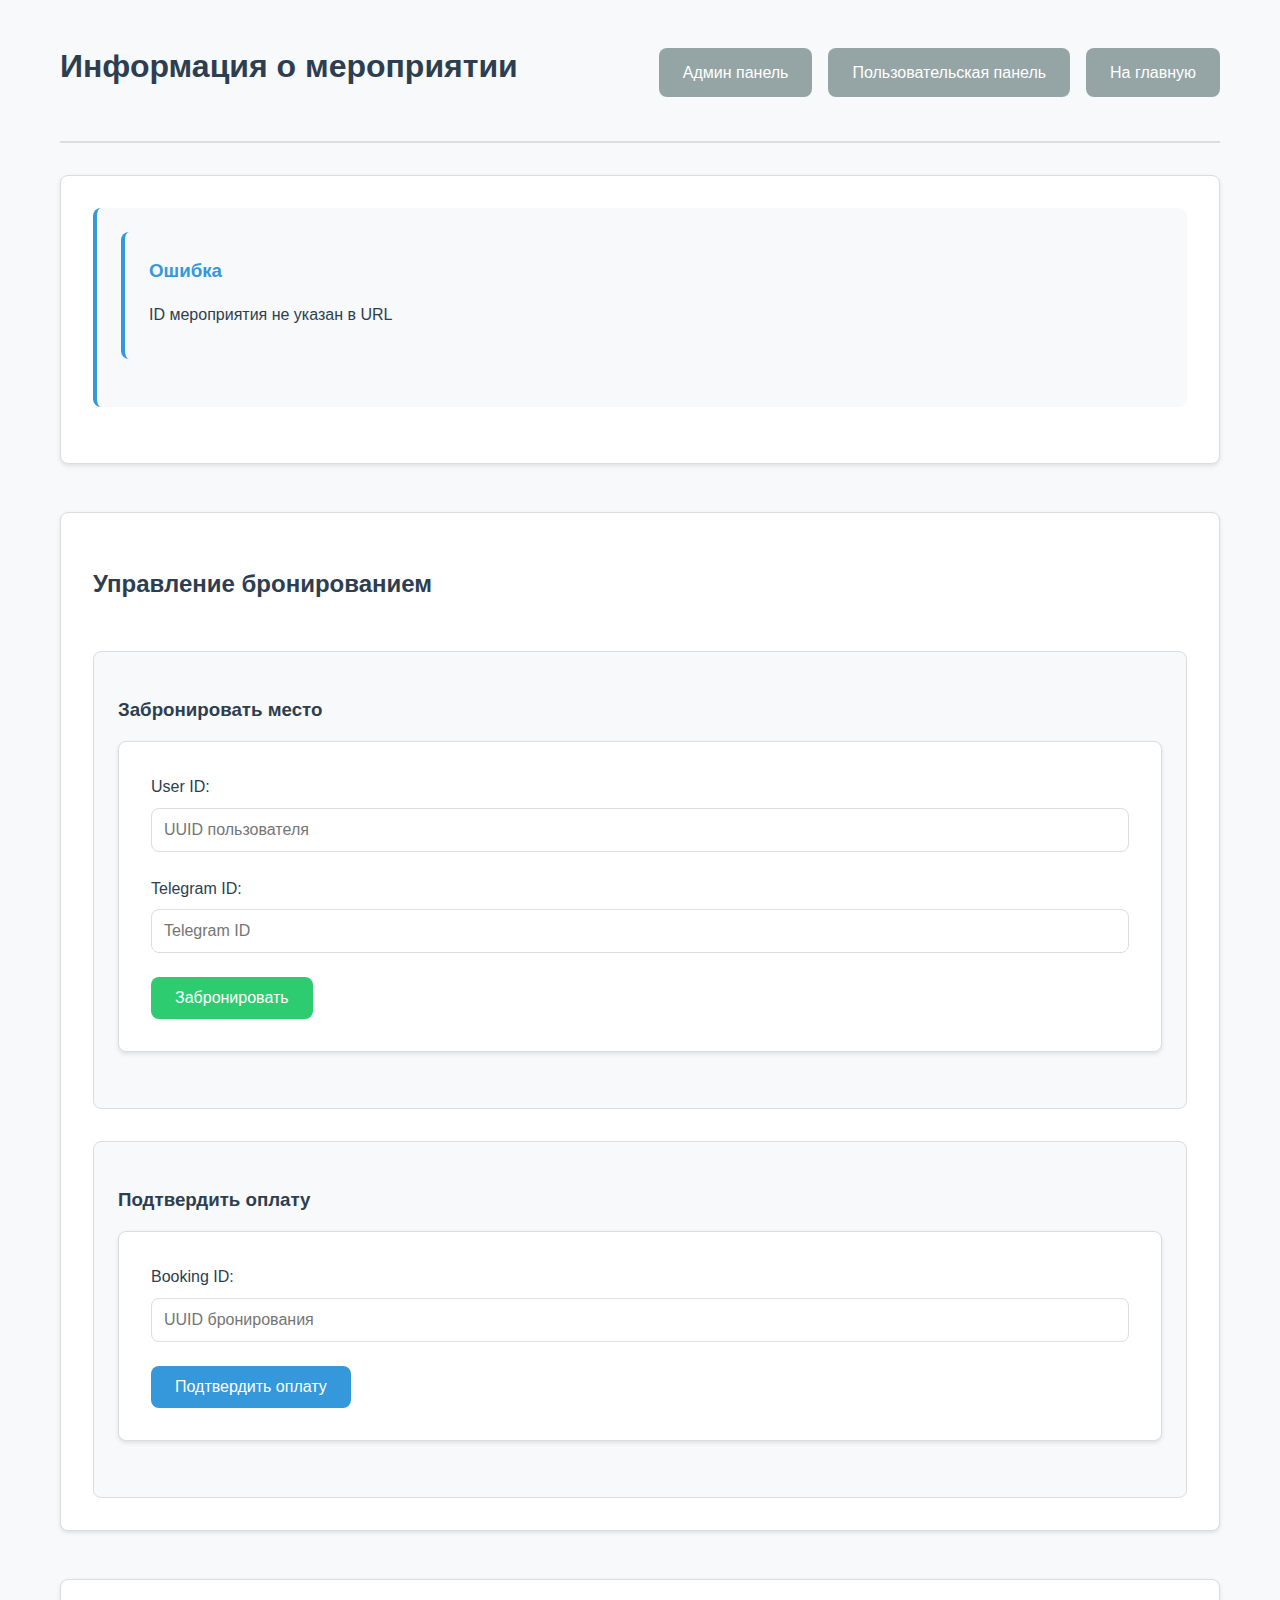
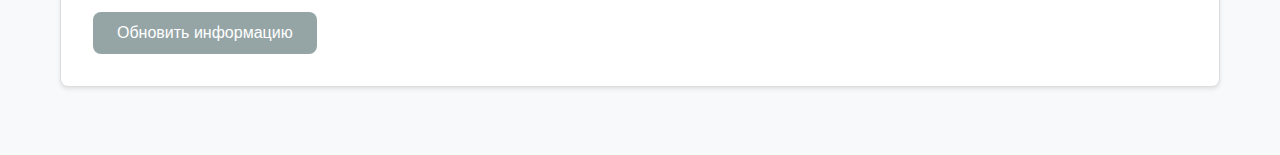
<file: 5_eventbooker/frontend/event.html>
<!DOCTYPE html>
<html lang="ru">
<head>
    <meta charset="UTF-8">
    <meta name="viewport" content="width=device-width, initial-scale=1.0">
    <title>Мероприятие - Система бронирования</title>
    <link rel="stylesheet" href="style.css">
</head>
<body>
    <div class="container">
        <header class="page-header">
            <h1>Информация о мероприятии</h1>
            <div class="header-actions">
                <a href="admin.html" class="btn btn-secondary">Админ панель</a>
                <a href="user.html" class="btn btn-secondary">Пользовательская панель</a>
                <a href="index.html" class="btn btn-secondary">На главную</a>
            </div>
        </header>

        <section class="event-details-section">
            <div id="event-info" class="event-info">
                <p class="loading-message">Загрузка информации о мероприятии...</p>
            </div>
        </section>

        <section class="booking-management-section">
            <h2>Управление бронированием</h2>
            
            <div class="booking-form">
                <h3>Забронировать место</h3>
                <div class="form">
                    <div class="form-group">
                        <label for="user-id">User ID:</label>
                        <input type="text" id="user-id" placeholder="UUID пользователя">
                    </div>
                    
                    <div class="form-group">
                        <label for="telegram-id">Telegram ID:</label>
                        <input type="number" id="telegram-id" placeholder="Telegram ID">
                    </div>
                    
                    <button id="book-btn" class="btn btn-success">Забронировать</button>
                </div>
            </div>

            <div class="confirm-form">
                <h3>Подтвердить оплату</h3>
                <div class="form">
                    <div class="form-group">
                        <label for="booking-id">Booking ID:</label>
                        <input type="text" id="booking-id" placeholder="UUID бронирования">
                    </div>
                    
                    <button id="confirm-btn" class="btn btn-primary">Подтвердить оплату</button>
                </div>
            </div>
        </section>

        <section class="refresh-section">
            <button id="refresh-btn" class="btn btn-secondary">Обновить информацию</button>
        </section>
    </div>

    <div id="message" class="message"></div>
    <script src="event.js"></script>
</body>
</html>
</file>
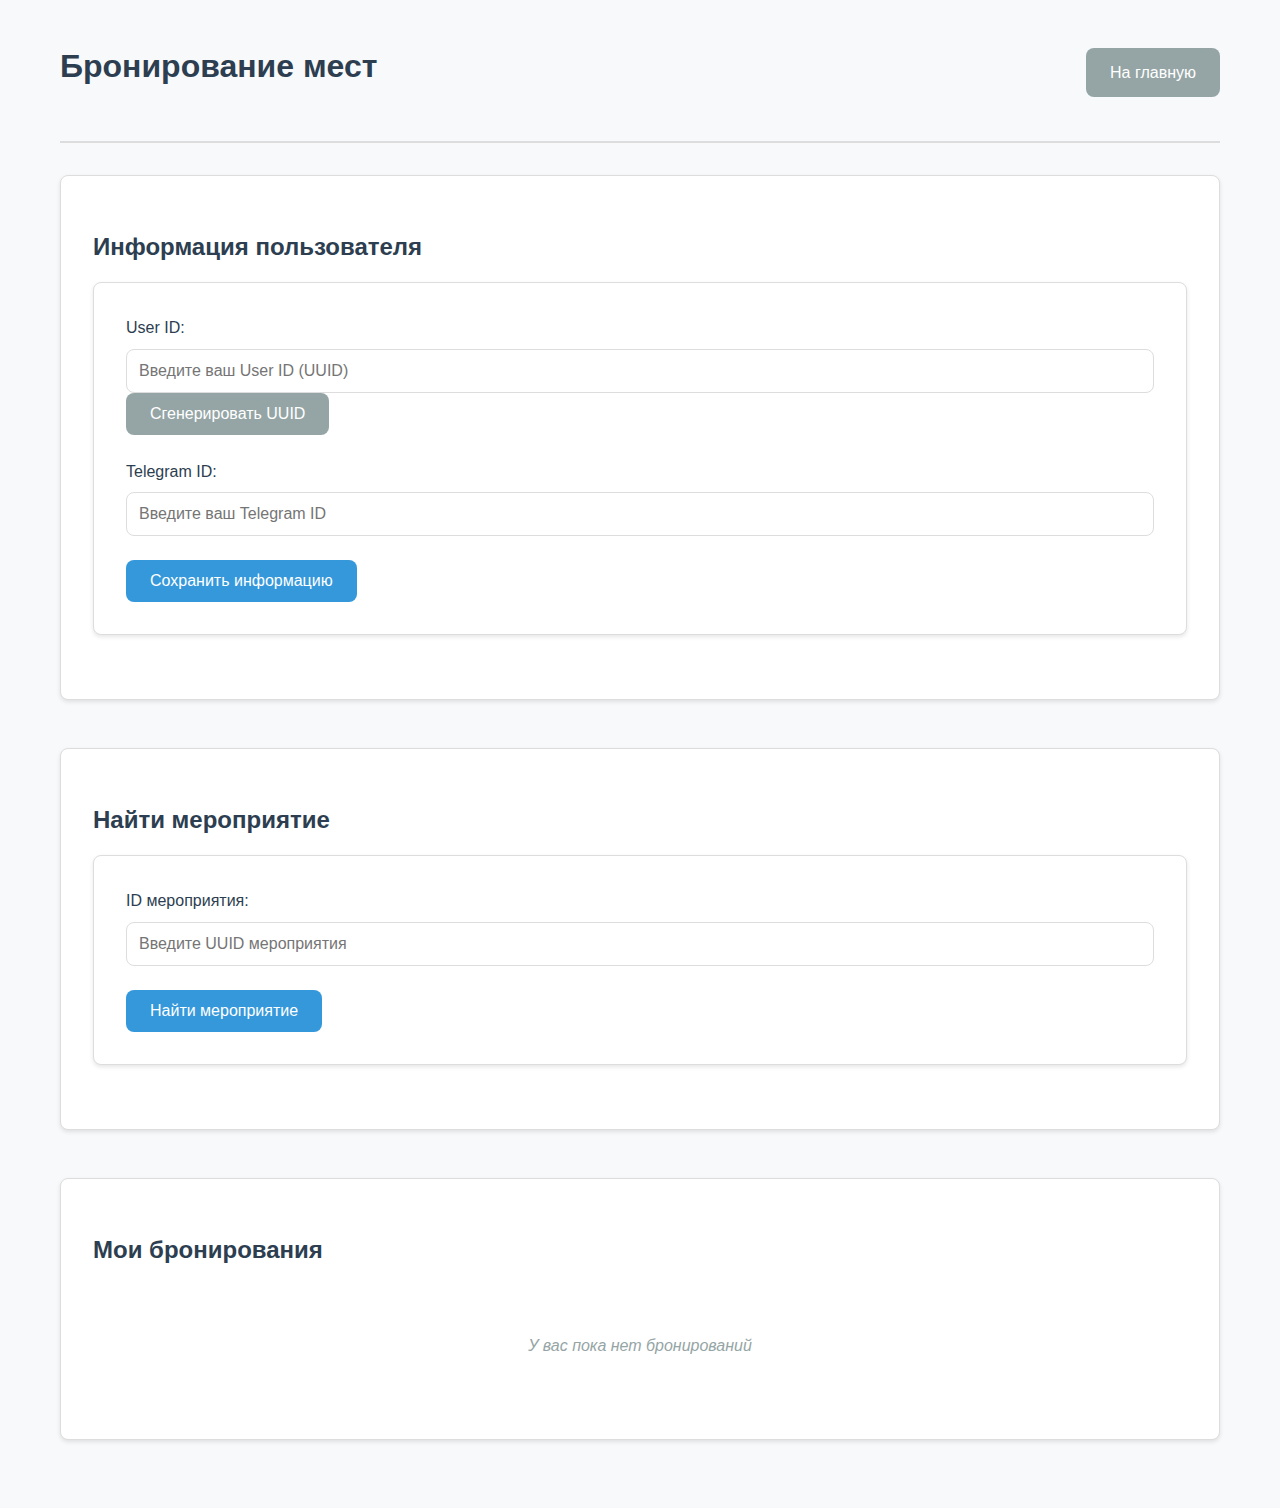
<file: 5_eventbooker/frontend/user.html>
<!DOCTYPE html>
<html lang="ru">
<head>
    <meta charset="UTF-8">
    <meta name="viewport" content="width=device-width, initial-scale=1.0">
    <title>Бронирование - Система бронирования</title>
    <link rel="stylesheet" href="style.css">
</head>
<body>
    <div class="container">
        <header class="page-header">
            <h1>Бронирование мест</h1>
            <a href="index.html" class="btn btn-secondary">На главную</a>
        </header>

        <section class="user-info-section">
            <h2>Информация пользователя</h2>
            <div class="form">
                <div class="form-group">
                    <label for="user-id">User ID:</label>
                    <input type="text" id="user-id" placeholder="Введите ваш User ID (UUID)" required>
                    <button id="generate-uuid-btn" class="btn btn-secondary">Сгенерировать UUID</button>
                </div>
                
                <div class="form-group">
                    <label for="telegram-id">Telegram ID:</label>
                    <input type="number" id="telegram-id" placeholder="Введите ваш Telegram ID" required>
                </div>
                
                <button id="save-user-info" class="btn btn-primary">Сохранить информацию</button>
            </div>
            
            <div id="user-info-display" class="user-info hidden">
                <h3>Ваша информация:</h3>
                <p><strong>User ID:</strong> <span id="display-user-id"></span></p>
                <p><strong>Telegram ID:</strong> <span id="display-telegram-id"></span></p>
                <button id="edit-user-info" class="btn btn-secondary">Изменить</button>
            </div>
        </section>

        <section class="event-search-section">
            <h2>Найти мероприятие</h2>
            <div class="form">
                <div class="form-group">
                    <label for="event-id-input">ID мероприятия:</label>
                    <input type="text" id="event-id-input" placeholder="Введите UUID мероприятия">
                </div>
                <button id="search-event-btn" class="btn btn-primary">Найти мероприятие</button>
            </div>
        </section>

        <section id="event-info-section" class="event-info-section hidden">
            <h2>Информация о мероприятии</h2>
            <div id="event-details" class="event-details"></div>
            
            <div class="booking-actions">
                <button id="book-seat-btn" class="btn btn-success">Забронировать место</button>
                <button id="view-full-event-btn" class="btn btn-secondary">Подробная информация</button>
            </div>
        </section>

        <section id="bookings-section" class="bookings-section">
            <h2>Мои бронирования</h2>
            <div id="user-bookings" class="bookings-list">
                <p class="info-message">Здесь будут отображаться ваши активные бронирования</p>
            </div>
        </section>
    </div>

    <div id="message" class="message"></div>
    <script src="user.js"></script>
</body>
</html>
</file>
<file: 5_eventbooker/frontend/style.css>
:root {
    --primary-color: #3498db;
    --secondary-color: #95a5a6;
    --success-color: #2ecc71;
    --warning-color: #f39c12;
    --error-color: #e74c3c;
    --background-color: #f8f9fa;
    --text-color: #2c3e50;
    --border-color: #ddd;
    --border-radius: 8px;
    --box-shadow: 0 2px 4px rgba(0,0,0,0.1);
}

* {
    box-sizing: border-box;
}

body {
    font-family: -apple-system, BlinkMacSystemFont, 'Segoe UI', Roboto, sans-serif;
    line-height: 1.6;
    color: var(--text-color);
    background-color: var(--background-color);
    margin: 0;
    padding: 0;
}

.container {
    max-width: 1200px;
    margin: 0 auto;
    padding: 20px;
}

h1, h2, h3 {
    color: var(--text-color);
    margin-bottom: 1rem;
}

h1 {
    text-align: center;
    margin-bottom: 2rem;
}

/* Header */
.page-header {
    display: flex;
    justify-content: space-between;
    align-items: center;
    margin-bottom: 2rem;
    padding-bottom: 1rem;
    border-bottom: 2px solid var(--border-color);
}

.header-actions {
    display: flex;
    gap: 1rem;
}

/* Cards */
.card {
    background: white;
    border-radius: var(--border-radius);
    padding: 2rem;
    margin-bottom: 1.5rem;
    box-shadow: var(--box-shadow);
    border: 1px solid var(--border-color);
    text-align: center;
    transition: transform 0.2s ease, box-shadow 0.2s ease;
}

.card:hover {
    transform: translateY(-2px);
    box-shadow: 0 4px 8px rgba(0,0,0,0.15);
}

.role-selection {
    display: grid;
    grid-template-columns: repeat(auto-fit, minmax(300px, 1fr));
    gap: 2rem;
    margin-top: 2rem;
}

/* Buttons */
.btn {
    display: inline-block;
    padding: 12px 24px;
    border: none;
    border-radius: var(--border-radius);
    text-decoration: none;
    font-size: 1rem;
    font-weight: 500;
    cursor: pointer;
    transition: all 0.2s ease;
    text-align: center;
}

.btn-primary {
    background-color: var(--primary-color);
    color: white;
}

.btn-primary:hover {
    background-color: #2980b9;
}

.btn-secondary {
    background-color: var(--secondary-color);
    color: white;
}

.btn-secondary:hover {
    background-color: #7f8c8d;
}

.btn-success {
    background-color: var(--success-color);
    color: white;
}

.btn-success:hover {
    background-color: #27ae60;
}

.btn-warning {
    background-color: var(--warning-color);
    color: white;
}

.btn-warning:hover {
    background-color: #e67e22;
}

.btn-error {
    background-color: var(--error-color);
    color: white;
}

.btn-error:hover {
    background-color: #c0392b;
}

/* Forms */
.form {
    background: white;
    padding: 2rem;
    border-radius: var(--border-radius);
    box-shadow: var(--box-shadow);
    border: 1px solid var(--border-color);
    margin-bottom: 2rem;
}

.form-group {
    margin-bottom: 1.5rem;
}

.form-group label {
    display: block;
    margin-bottom: 0.5rem;
    font-weight: 500;
    color: var(--text-color);
}

.form-group input, .form-group select, .form-group textarea {
    width: 100%;
    padding: 12px;
    border: 1px solid var(--border-color);
    border-radius: var(--border-radius);
    font-size: 1rem;
    transition: border-color 0.2s ease;
}

.form-group input:focus, .form-group select:focus, .form-group textarea:focus {
    outline: none;
    border-color: var(--primary-color);
    box-shadow: 0 0 0 3px rgba(52, 152, 219, 0.1);
}

.form-group small {
    display: block;
    margin-top: 0.5rem;
    color: var(--secondary-color);
    font-size: 0.875rem;
}

/* Sections */
section {
    margin-bottom: 3rem;
}

.create-event-section,
.events-list-section,
.event-search-section,
.user-info-section,
.event-info-section,
.bookings-section,
.event-details-section,
.booking-management-section,
.refresh-section {
    background: white;
    border-radius: var(--border-radius);
    padding: 2rem;
    box-shadow: var(--box-shadow);
    border: 1px solid var(--border-color);
}

/* Event Info */
.event-info {
    padding: 1.5rem;
    background-color: #f8f9fa;
    border-radius: var(--border-radius);
    border-left: 4px solid var(--primary-color);
    margin-bottom: 1.5rem;
}

.event-info h3 {
    margin-top: 0;
    color: var(--primary-color);
}

.event-info p {
    margin: 0.5rem 0;
}

.event-info .status {
    font-weight: bold;
    padding: 4px 8px;
    border-radius: 4px;
    display: inline-block;
    margin-top: 0.5rem;
}

.status.available {
    background-color: #d4edda;
    color: #155724;
}

.status.limited {
    background-color: #fff3cd;
    color: #856404;
}

.status.full {
    background-color: #f8d7da;
    color: #721c24;
}

/* User Info */
.user-info {
    background-color: #e8f5e8;
    padding: 1rem;
    border-radius: var(--border-radius);
    border: 1px solid #c3e6c3;
}

/* Booking Actions */
.booking-actions {
    display: flex;
    gap: 1rem;
    margin-top: 1.5rem;
}

.booking-management-section {
    display: grid;
    gap: 2rem;
}

.booking-form, .confirm-form {
    background-color: #f8f9fa;
    padding: 1.5rem;
    border-radius: var(--border-radius);
    border: 1px solid var(--border-color);
}

/* Events List */
.events-list {
    display: grid;
    gap: 1rem;
}

.event-item {
    background: white;
    padding: 1.5rem;
    border-radius: var(--border-radius);
    border: 1px solid var(--border-color);
    box-shadow: var(--box-shadow);
}

.event-item h4 {
    margin: 0 0 0.5rem 0;
    color: var(--primary-color);
}

.event-item p {
    margin: 0.25rem 0;
    color: var(--text-color);
}

.event-id {
    font-family: monospace;
    background-color: #f8f9fa;
    padding: 0.25rem 0.5rem;
    border-radius: 4px;
    font-size: 0.875rem;
    word-break: break-all;
}

/* Bookings */
.bookings-list {
    display: grid;
    gap: 1rem;
}

.booking-item {
    background: white;
    padding: 1.5rem;
    border-radius: var(--border-radius);
    border: 1px solid var(--border-color);
    box-shadow: var(--box-shadow);
}

.booking-item.expired {
    background-color: #fff5f5;
    border-color: #fed7d7;
}

.booking-item.confirmed {
    background-color: #f0fff4;
    border-color: #c6f6d5;
}

/* Messages */
.message {
    position: fixed;
    top: 20px;
    right: 20px;
    padding: 1rem 1.5rem;
    border-radius: var(--border-radius);
    color: white;
    font-weight: 500;
    z-index: 1000;
    min-width: 300px;
    box-shadow: var(--box-shadow);
    transform: translateX(100%);
    opacity: 0;
    transition: all 0.3s ease;
}

.message.show {
    transform: translateX(0);
    opacity: 1;
}

.message.success {
    background-color: var(--success-color);
}

.message.error {
    background-color: var(--error-color);
}

.message.warning {
    background-color: var(--warning-color);
}

.message.info {
    background-color: var(--primary-color);
}

/* Loading and info messages */
.loading-message, .info-message {
    text-align: center;
    color: var(--secondary-color);
    font-style: italic;
    padding: 2rem;
}

/* Utility classes */
.hidden {
    display: none;
}

.text-center {
    text-align: center;
}

.text-muted {
    color: var(--secondary-color);
}

.mb-2 {
    margin-bottom: 1rem;
}

.mt-2 {
    margin-top: 1rem;
}

/* Responsive */
@media (max-width: 768px) {
    .container {
        padding: 1rem;
    }
    
    .page-header {
        flex-direction: column;
        gap: 1rem;
        text-align: center;
    }
    
    .header-actions {
        flex-wrap: wrap;
        justify-content: center;
    }
    
    .booking-actions {
        flex-direction: column;
    }
    
    .role-selection {
        grid-template-columns: 1fr;
    }
    
    .message {
        right: 1rem;
        left: 1rem;
        min-width: auto;
    }
}
</file>
<file: 6_salestracker/frontend/style.css>
* {
    margin: 0;
    padding: 0;
    box-sizing: border-box;
}

body {
    font-family: -apple-system, BlinkMacSystemFont, 'Segoe UI', Roboto, Oxygen, Ubuntu, Cantarell, sans-serif;
    background-color: #f8fafc;
    color: #1e293b;
    line-height: 1.6;
}

.container {
    max-width: 1400px;
    margin: 0 auto;
    padding: 0 1rem;
}

/* Header */
.header {
    background: linear-gradient(135deg, #3b82f6, #1d4ed8);
    color: white;
    padding: 2rem 0;
    text-align: center;
    margin-bottom: 2rem;
    border-radius: 0 0 1rem 1rem;
    box-shadow: 0 4px 6px -1px rgba(0, 0, 0, 0.1);
}

.header h1 {
    font-size: 2.5rem;
    font-weight: 700;
    margin-bottom: 0.5rem;
}

.header p {
    font-size: 1.1rem;
    opacity: 0.9;
}

.header i {
    margin-right: 0.5rem;
}

/* Navigation Tabs */
.nav-tabs {
    display: flex;
    gap: 0.5rem;
    margin-bottom: 2rem;
    background: white;
    padding: 0.5rem;
    border-radius: 0.75rem;
    box-shadow: 0 1px 3px 0 rgba(0, 0, 0, 0.1);
    overflow-x: auto;
}

.tab-button {
    padding: 0.75rem 1.5rem;
    border: none;
    background: transparent;
    color: #64748b;
    border-radius: 0.5rem;
    cursor: pointer;
    transition: all 0.2s ease;
    font-weight: 500;
    white-space: nowrap;
    display: flex;
    align-items: center;
    gap: 0.5rem;
}

.tab-button:hover {
    background: #f1f5f9;
    color: #3b82f6;
}

.tab-button.active {
    background: #3b82f6;
    color: white;
    box-shadow: 0 2px 4px -1px rgba(59, 130, 246, 0.3);
}

/* Tab Content */
.tab-content {
    display: none;
    animation: fadeIn 0.3s ease;
}

.tab-content.active {
    display: block;
}

@keyframes fadeIn {
    from { opacity: 0; transform: translateY(10px); }
    to { opacity: 1; transform: translateY(0); }
}

/* Dashboard Grid */
.dashboard-grid {
    display: grid;
    grid-template-columns: repeat(auto-fit, minmax(250px, 1fr));
    gap: 1.5rem;
    margin-bottom: 2rem;
}

.stat-card {
    background: white;
    padding: 2rem;
    border-radius: 1rem;
    box-shadow: 0 1px 3px 0 rgba(0, 0, 0, 0.1);
    display: flex;
    align-items: center;
    gap: 1rem;
    transition: transform 0.2s ease, box-shadow 0.2s ease;
}

.stat-card:hover {
    transform: translateY(-2px);
    box-shadow: 0 10px 25px -3px rgba(0, 0, 0, 0.1);
}

.stat-icon {
    background: linear-gradient(135deg, #3b82f6, #1d4ed8);
    color: white;
    width: 60px;
    height: 60px;
    border-radius: 1rem;
    display: flex;
    align-items: center;
    justify-content: center;
    font-size: 1.5rem;
}

.stat-info h3 {
    font-size: 2rem;
    font-weight: 700;
    color: #1e293b;
    margin-bottom: 0.25rem;
}

.stat-info p {
    color: #64748b;
    font-weight: 500;
}

/* Recent Items Section */
.recent-items-section {
    background: white;
    border-radius: 1rem;
    padding: 2rem;
    box-shadow: 0 1px 3px 0 rgba(0, 0, 0, 0.1);
}

.recent-items-section h2 {
    margin-bottom: 1.5rem;
    color: #1e293b;
    font-weight: 600;
}

.recent-items-grid {
    display: grid;
    gap: 1rem;
}

.recent-item {
    display: flex;
    justify-content: between;
    align-items: center;
    padding: 1rem;
    border: 1px solid #e2e8f0;
    border-radius: 0.5rem;
    transition: all 0.2s ease;
}

.recent-item:hover {
    border-color: #3b82f6;
    background: #f8faff;
}

.recent-item-info {
    flex: 1;
}

.recent-item-info h4 {
    font-weight: 600;
    color: #1e293b;
    margin-bottom: 0.25rem;
}

.recent-item-info p {
    color: #64748b;
    font-size: 0.9rem;
}

.recent-item-price {
    font-size: 1.1rem;
    font-weight: 700;
    color: #10b981;
}

/* Items Header */
.items-header {
    display: flex;
    justify-content: space-between;
    align-items: center;
    margin-bottom: 2rem;
    flex-wrap: wrap;
    gap: 1rem;
}

.items-header h2 {
    color: #1e293b;
    font-weight: 600;
}

.items-controls {
    display: flex;
    gap: 1rem;
    align-items: center;
    flex-wrap: wrap;
}

.search-box {
    position: relative;
}

.search-box input {
    padding: 0.75rem 1rem 0.75rem 3rem;
    border: 1px solid #d1d5db;
    border-radius: 0.5rem;
    font-size: 0.9rem;
    width: 250px;
}

.search-box i {
    position: absolute;
    left: 1rem;
    top: 50%;
    transform: translateY(-50%);
    color: #6b7280;
}

#category-filter {
    padding: 0.75rem;
    border: 1px solid #d1d5db;
    border-radius: 0.5rem;
    font-size: 0.9rem;
    background: white;
    min-width: 150px;
}

/* Buttons */
.btn {
    padding: 0.75rem 1.5rem;
    border: none;
    border-radius: 0.5rem;
    font-weight: 500;
    cursor: pointer;
    transition: all 0.2s ease;
    display: inline-flex;
    align-items: center;
    gap: 0.5rem;
    text-decoration: none;
    font-size: 0.9rem;
}

.btn-primary {
    background: #3b82f6;
    color: white;
}

.btn-primary:hover {
    background: #2563eb;
    transform: translateY(-1px);
    box-shadow: 0 4px 8px -2px rgba(59, 130, 246, 0.3);
}

.btn-secondary {
    background: #f1f5f9;
    color: #64748b;
    border: 1px solid #e2e8f0;
}

.btn-secondary:hover {
    background: #e2e8f0;
    color: #475569;
}

.btn-danger {
    background: #ef4444;
    color: white;
}

.btn-danger:hover {
    background: #dc2626;
    transform: translateY(-1px);
    box-shadow: 0 4px 8px -2px rgba(239, 68, 68, 0.3);
}

.btn-success {
    background: #10b981;
    color: white;
}

.btn-success:hover {
    background: #059669;
    transform: translateY(-1px);
    box-shadow: 0 4px 8px -2px rgba(16, 185, 129, 0.3);
}

/* Table */
.table-container {
    background: white;
    border-radius: 1rem;
    overflow: hidden;
    box-shadow: 0 1px 3px 0 rgba(0, 0, 0, 0.1);
    margin-bottom: 2rem;
}

table {
    width: 100%;
    border-collapse: collapse;
}

th {
    background: #f8fafc;
    padding: 1rem;
    text-align: left;
    font-weight: 600;
    color: #374151;
    border-bottom: 1px solid #e5e7eb;
    cursor: pointer;
    user-select: none;
    position: relative;
}

th:hover {
    background: #f1f5f9;
}

th i {
    margin-left: 0.5rem;
    color: #9ca3af;
}

td {
    padding: 1rem;
    border-bottom: 1px solid #f3f4f6;
}

tr:hover {
    background: #f8faff;
}

.item-actions {
    display: flex;
    gap: 0.5rem;
}

.btn-small {
    padding: 0.5rem;
    font-size: 0.8rem;
    min-width: auto;
}

/* Form Container */
.form-container {
    background: white;
    padding: 2rem;
    border-radius: 1rem;
    box-shadow: 0 1px 3px 0 rgba(0, 0, 0, 0.1);
    max-width: 600px;
    margin: 0 auto;
}

.form-container h2 {
    margin-bottom: 2rem;
    color: #1e293b;
    font-weight: 600;
}

.form-group {
    margin-bottom: 1.5rem;
}

.form-group label {
    display: block;
    margin-bottom: 0.5rem;
    font-weight: 500;
    color: #374151;
}

.form-group input,
.form-group select,
.form-group textarea {
    width: 100%;
    padding: 0.75rem;
    border: 1px solid #d1d5db;
    border-radius: 0.5rem;
    font-size: 1rem;
    transition: border-color 0.2s ease, box-shadow 0.2s ease;
}

.form-group input:focus,
.form-group select:focus,
.form-group textarea:focus {
    outline: none;
    border-color: #3b82f6;
    box-shadow: 0 0 0 3px rgba(59, 130, 246, 0.1);
}

.form-actions {
    display: flex;
    gap: 1rem;
    margin-top: 2rem;
}

/* Analytics */
.analytics-header {
    display: flex;
    justify-content: space-between;
    align-items: center;
    margin-bottom: 2rem;
    flex-wrap: wrap;
    gap: 1rem;
}

.analytics-header h2 {
    color: #1e293b;
    font-weight: 600;
}

.date-range-selector {
    display: flex;
    gap: 1rem;
    align-items: center;
    flex-wrap: wrap;
}

.date-range-selector input {
    padding: 0.75rem;
    border: 1px solid #d1d5db;
    border-radius: 0.5rem;
    font-size: 0.9rem;
}

.analytics-grid {
    display: grid;
    grid-template-columns: repeat(auto-fit, minmax(250px, 1fr));
    gap: 1.5rem;
}

.analytics-card {
    background: white;
    padding: 2rem;
    border-radius: 1rem;
    box-shadow: 0 1px 3px 0 rgba(0, 0, 0, 0.1);
    text-align: center;
    transition: transform 0.2s ease, box-shadow 0.2s ease;
}

.analytics-card:hover {
    transform: translateY(-2px);
    box-shadow: 0 10px 25px -3px rgba(0, 0, 0, 0.1);
}

.analytics-card h3 {
    color: #64748b;
    margin-bottom: 1rem;
    font-weight: 500;
}

.metric-value {
    font-size: 2.5rem;
    font-weight: 700;
    color: #1e293b;
}

/* Pagination */
.pagination {
    display: flex;
    justify-content: center;
    align-items: center;
    gap: 1rem;
    margin-top: 2rem;
}

#page-info {
    color: #64748b;
    font-weight: 500;
}

/* Modal */
.modal {
    display: none;
    position: fixed;
    top: 0;
    left: 0;
    width: 100%;
    height: 100%;
    background: rgba(0, 0, 0, 0.5);
    z-index: 1000;
    animation: fadeIn 0.3s ease;
}

.modal.active {
    display: flex;
    align-items: center;
    justify-content: center;
    padding: 1rem;
}

.modal-content {
    background: white;
    border-radius: 1rem;
    padding: 2rem;
    width: 100%;
    max-width: 500px;
    max-height: 90vh;
    overflow-y: auto;
    box-shadow: 0 20px 25px -5px rgba(0, 0, 0, 0.1);
    animation: slideIn 0.3s ease;
}

@keyframes slideIn {
    from { opacity: 0; transform: scale(0.9) translateY(20px); }
    to { opacity: 1; transform: scale(1) translateY(0); }
}

.modal-header {
    display: flex;
    justify-content: space-between;
    align-items: center;
    margin-bottom: 2rem;
}

.modal-header h3 {
    color: #1e293b;
    font-weight: 600;
}

.close-modal {
    background: none;
    border: none;
    font-size: 1.5rem;
    color: #64748b;
    cursor: pointer;
    padding: 0.5rem;
    border-radius: 0.5rem;
    transition: color 0.2s ease, background 0.2s ease;
}

.close-modal:hover {
    color: #ef4444;
    background: #fef2f2;
}

/* Loading Spinner */
.loading-spinner {
    display: flex;
    flex-direction: column;
    align-items: center;
    justify-content: center;
    padding: 2rem;
    color: #64748b;
}

.spinner {
    width: 40px;
    height: 40px;
    border: 4px solid #e2e8f0;
    border-top: 4px solid #3b82f6;
    border-radius: 50%;
    animation: spin 1s linear infinite;
    margin-bottom: 1rem;
}

@keyframes spin {
    0% { transform: rotate(0deg); }
    100% { transform: rotate(360deg); }
}

/* Alert Messages */
#alert-container {
    position: fixed;
    top: 1rem;
    right: 1rem;
    z-index: 1001;
    max-width: 400px;
}

.alert {
    padding: 1rem 1.5rem;
    margin-bottom: 0.5rem;
    border-radius: 0.5rem;
    color: white;
    font-weight: 500;
    display: flex;
    align-items: center;
    justify-content: space-between;
    box-shadow: 0 4px 6px -1px rgba(0, 0, 0, 0.1);
    animation: slideInRight 0.3s ease;
}

@keyframes slideInRight {
    from { opacity: 0; transform: translateX(100%); }
    to { opacity: 1; transform: translateX(0); }
}

.alert.success {
    background: #10b981;
}

.alert.error {
    background: #ef4444;
}

.alert.warning {
    background: #f59e0b;
}

.alert.info {
    background: #3b82f6;
}

.alert-close {
    background: none;
    border: none;
    color: white;
    cursor: pointer;
    font-size: 1.2rem;
    padding: 0;
    margin-left: 1rem;
}

/* Responsive Design */
@media (max-width: 768px) {
    .container {
        padding: 0 0.5rem;
    }
    
    .header {
        margin: 0 -0.5rem 2rem -0.5rem;
        border-radius: 0;
    }
    
    .header h1 {
        font-size: 2rem;
    }
    
    .nav-tabs {
        margin: 0 -0.5rem 2rem -0.5rem;
        border-radius: 0;
        padding: 0.5rem;
    }
    
    .dashboard-grid {
        grid-template-columns: 1fr;
    }
    
    .items-header {
        flex-direction: column;
        align-items: stretch;
    }
    
    .items-controls {
        flex-direction: column;
    }
    
    .search-box input {
        width: 100%;
    }
    
    .analytics-header {
        flex-direction: column;
        align-items: stretch;
    }
    
    .date-range-selector {
        flex-direction: column;
    }
    
    .date-range-selector input,
    .date-range-selector button {
        width: 100%;
    }
    
    .analytics-grid {
        grid-template-columns: 1fr;
    }
    
    .table-container {
        overflow-x: auto;
    }
    
    table {
        min-width: 600px;
    }
    
    .form-actions {
        flex-direction: column;
    }
    
    .modal-content {
        margin: 0;
        border-radius: 0;
        max-height: 100vh;
    }
    
    #alert-container {
        top: 0;
        right: 0;
        left: 0;
        max-width: none;
    }
    
    .alert {
        border-radius: 0;
        margin-bottom: 0;
    }
}

@media (max-width: 480px) {
    .stat-card {
        padding: 1.5rem;
    }
    
    .stat-icon {
        width: 50px;
        height: 50px;
        font-size: 1.2rem;
    }
    
    .stat-info h3 {
        font-size: 1.5rem;
    }
    
    .recent-item {
        flex-direction: column;
        align-items: stretch;
        text-align: center;
    }
    
    .recent-item-price {
        margin-top: 0.5rem;
    }
    
    .metric-value {
        font-size: 2rem;
    }
}

/* Utility Classes */
.text-center { text-align: center; }
.text-right { text-align: right; }
.hidden { display: none !important; }
.mb-1 { margin-bottom: 0.25rem; }
.mb-2 { margin-bottom: 0.5rem; }
.mb-3 { margin-bottom: 0.75rem; }
.mb-4 { margin-bottom: 1rem; }
.mt-1 { margin-top: 0.25rem; }
.mt-2 { margin-top: 0.5rem; }
.mt-3 { margin-top: 0.75rem; }
.mt-4 { margin-top: 1rem; }

/* Hover states for interactive elements */
.recent-item:hover,
.analytics-card:hover,
.stat-card:hover {
    cursor: pointer;
}

/* Focus states for accessibility */
.tab-button:focus,
.btn:focus,
input:focus,
select:focus,
textarea:focus {
    outline: 2px solid #3b82f6;
    outline-offset: 2px;
}

/* Status indicators */
.status-success { color: #10b981; }
.status-error { color: #ef4444; }
.status-warning { color: #f59e0b; }

/* Charts Grid */
.charts-grid {
    display: grid;
    grid-template-columns: repeat(auto-fit, minmax(350px, 1fr));
    gap: 1.5rem;
    margin-top: 2rem;
}

.chart-card {
    background: white;
    padding: 1.5rem;
    border-radius: 1rem;
    box-shadow: 0 1px 3px rgba(0,0,0,0.1);
}

.chart-card h3 {
    margin-bottom: 1rem;
    color: #374151;
    font-weight: 600;
}
</file>
